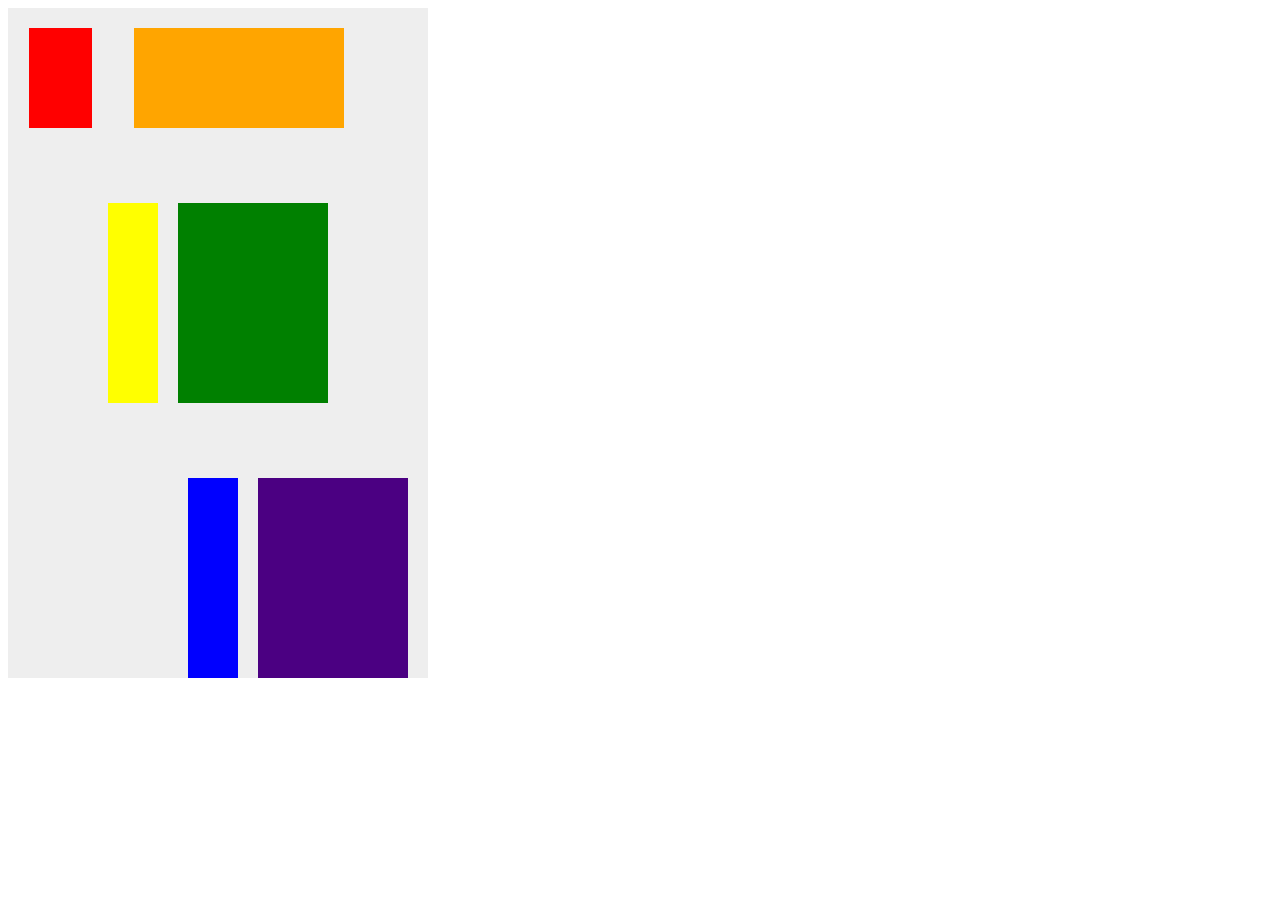
<file: CS494/Assignment2/extra/index.html>
<!DOCTYPE html>
<html>
  <head>
      <meta charset ="UTF-8">
      <title>Assignment 2 - conleyme</title>
      <link rel="stylesheet" type="text/css" href="extra.css">
  </head>
  <body>
  	<div id = "bg">
      <div id = "red"></div>
      <div id = "orange"></div>
      <div id = "yellow"></div>
      <div id = "green"></div>
      <div id = "blue"></div>
      <div id = "indigo"></div>
    </div>
  </body>
</html>
</file>
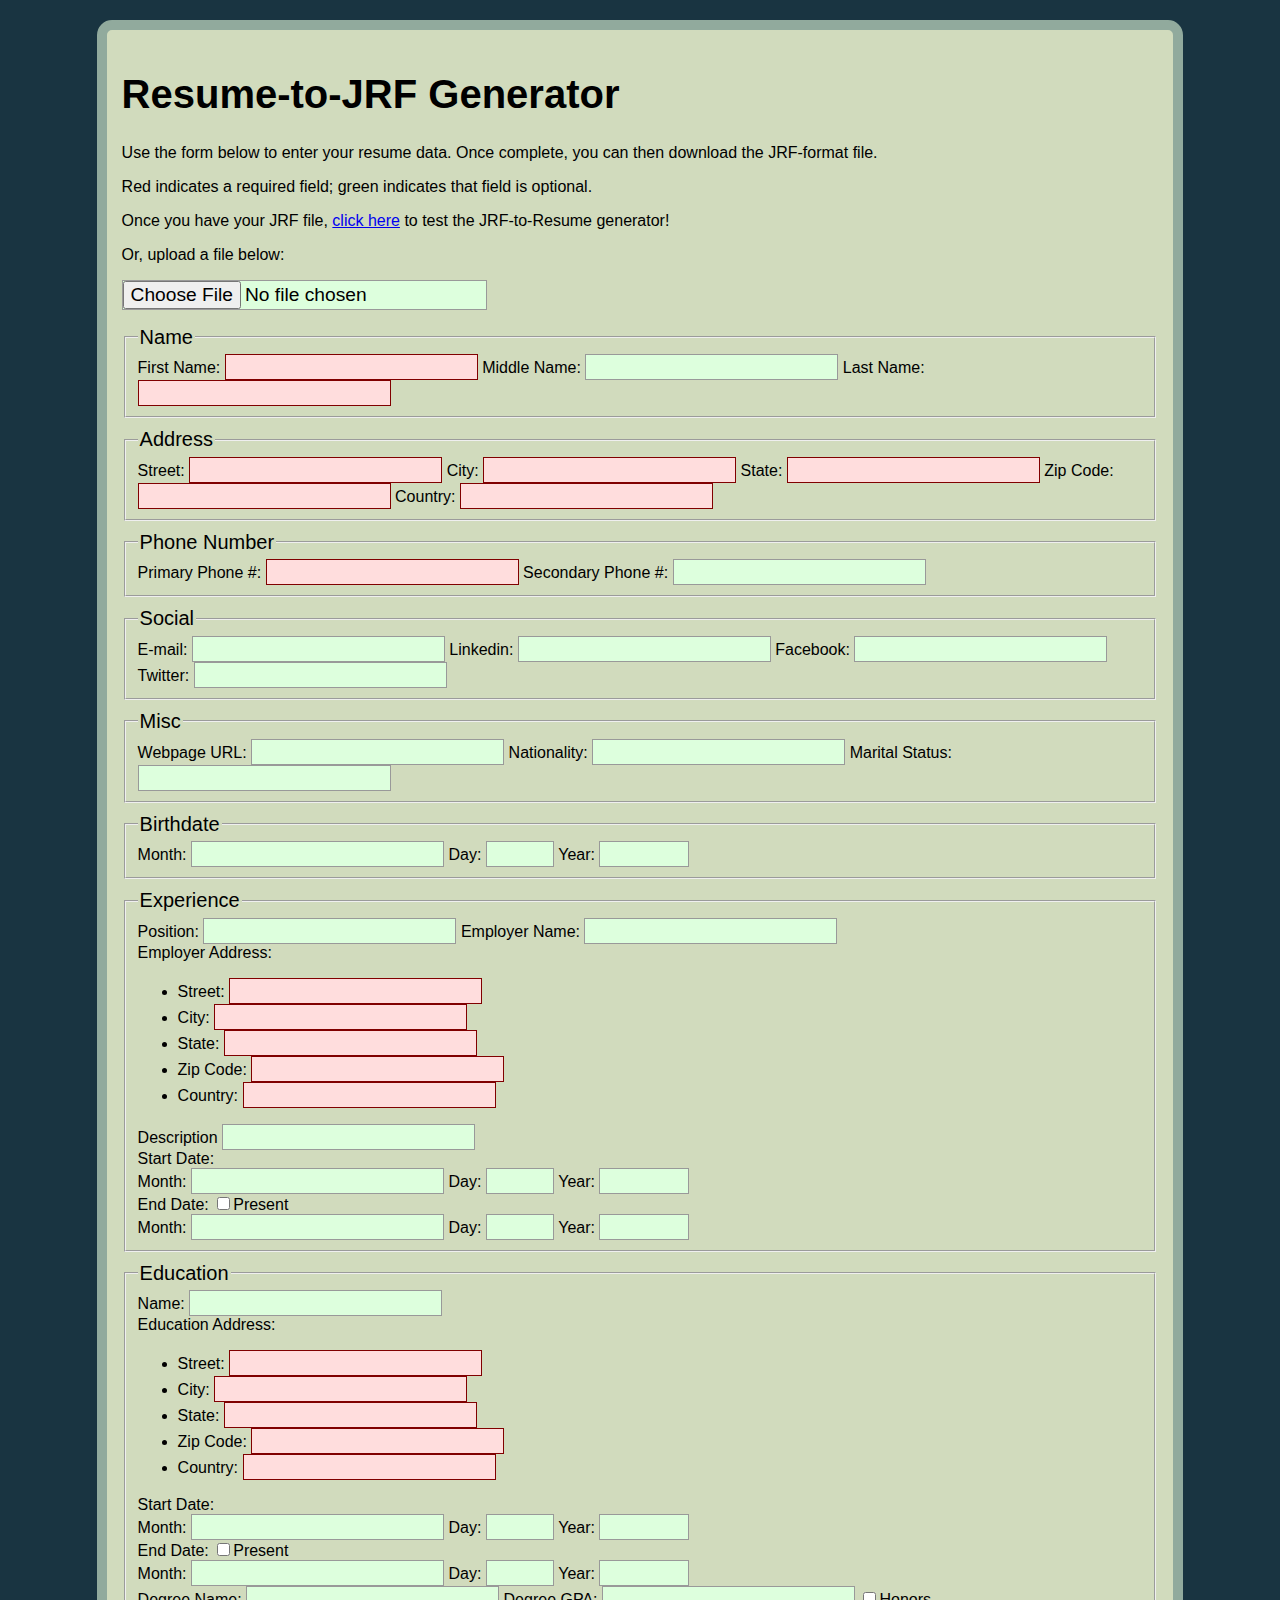
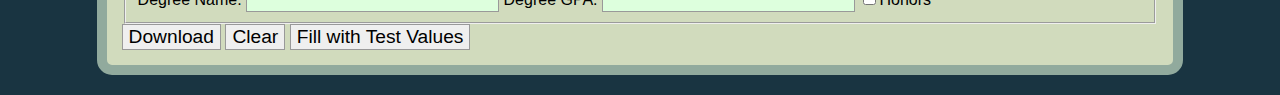
<file: CS361/final/generator.html>
<!DOCTYPE html>
<head>
    <title>Resume Generator</title>
    <link rel="stylesheet" type="text/css" href="styles.css">
    <script src='pair_jrf_g.js'></script>
</head>
<body>
	<div id ="main">
	<h1>Resume-to-JRF Generator</h1>
	<p>Use the form below to enter your resume data. Once complete, you can then download the JRF-format file.</p>

	<p>Red indicates a required field; green indicates that field is optional.</p>

	<p>Once you have your JRF file, <a href="parse.html">click here</a> to test the JRF-to-Resume generator!</p>

	<p>Or, upload a file below:</p>

	<input type="file" id="id_file" />	
    <p></p>
    <fieldset id="fullName">
            <legend>Name</legend>
            <label for="FirstName">First Name:</label>
            <input type="text" name="FirstName" required>
            <label for="MiddleName">Middle Name:</label>
            <input type="text" name="MiddleName">
            <label for="LastName">Last Name:</label>
            <input type="text" name="LastName" required>
		</fieldset>
		<fieldset id="addr">
            <legend>Address</legend>
			<label for="Street">Street:</label>
			<input type="text" name="Street" required>
			<label for="City">City:</label>
			<input type="text" name="City" required>
			<label for="State">State:</label>
			<input type="text" name="State" required>
            <label for="Zip">Zip Code:</label>
            <input type="text" name="Zip" required>
            <label for="Country">Country:</label>
            <input type="text" name="Country" required>
		</fieldset>
        <fieldset id="phone">
            <legend>Phone Number</legend>
            <label for="Primary">Primary Phone #:</label>
            <input type="text" name="Primary" required>
            <label for="Secondary">Secondary Phone #:</label>
            <input type="text" name="Secondary">
        </fieldset>
        <fieldset id="soc">
            <legend>Social</legend>
            <label for="Email">E-mail:</label>
            <input type="text" name="Email">
            <label for="Linkedin">Linkedin:</label>
            <input type="text" name="Linkedin">
            <label for="Facebook">Facebook:</label>
            <input type="text" name="Facebook">
            <label for="Twitter">Twitter:</label>
            <input type="text" name="Twitter">
        </fieldset>
        <fieldset id="misc">
            <legend>Misc</legend>
            <label for="homepage_url">Webpage URL:</label>
            <input type="text" name="homepage_url">
            <label for="national">Nationality:</label>
            <input type="text" name="national">
            <label for="marital">Marital Status:</label>
            <input type="text" name="marital">
        </fieldset>
        <fieldset id="birthDate">
            <legend>Birthdate</legend>
            <label for="month">Month:</label>
            <input type="text" name="month">
            <label for="day">Day:</label>
            <input type="number" name="day" min="1" max="31">
            <label for="year">Year:</label>
            <input type="number" name="year" min="1900" max="2100">
        </fieldset>
		
		<fieldset id="experience_0">
            <legend>Experience</legend>
            <label for="Position">Position:</label>
            <input type="text" name="Position">
            <label for="EmployerName">Employer Name:</label>
            <input type="text" name="EmployerName">
            <br>
            <label id="EmployerAddress">Employer Address:</label>
            <ul id="EmployerAddrList">
                <li>
                    <label for="EmployerStreet">Street:</label>
                    <input type="text" name="EmployerStreet" required>
                </li>
                <li>
                    <label for="EmployerCity">City:</label>
                    <input type="text" name="EmployerCity" required>
                </li>
                <li>
                    <label for="EmployerState">State:</label>
                    <input type="text" name="EmployerState" required>
                </li>
                <li>
                    <label for="EmployerZip">Zip Code:</label>
                    <input type="text" name="EmployerZip" required>
                </li>
                <li>
                    <label for="EmployerCountry">Country:</label>
                    <input type="text" name="EmployerCountry" required>
                </li>
            </ul>
            <label for="Description">Description</label>
            <input type="text" name="Description">
            <br>
            <label id="StartDate">Start Date:</label>
            <br>
            <label for="EmployerStartMonth">Month:</label>
            <input type="text" name="EmployerStartMonth">
            <label for="EmployerStartDay">Day:</label>
            <input type="number" name="EmployerStartDay" min="1" max="31">
            <label for="EmployerStartYear">Year:</label>
            <input type="number" name="EmployerStartYear" min="1900" max="2100">  
            <br>
            <label id="EmployerEndDate">End Date:</label>
            <input type="checkbox" name="EmployerEndCurrent" value="Current">Present
            <br>
            <label for="EmployerEndMonth">Month:</label>
            <input type="text" name="EmployerEndMonth">
            <label for="EmployerEndDay">Day:</label>
            <input type="number" name="EmployerEndDay" min="1" max="31">
            <label for="EmployerEndYear">Year:</label>
            <input type="number" name="EmployerEndYear" min="1900" max="2100">
		</fieldset>
		<fieldset id="education_0">
            <legend>Education</legend>
            <label for="EducationName">Name:</label>
            <input type="text" name="EducationName">
            <br>
            <label id="EducationAddress">Education Address:</label>
            <ul id="EducationAddrList">
                <li>
                    <label for="EducationStreet">Street:</label>
                    <input type="text" name="EducationStreet" required>
                </li>
                <li>
                    <label for="EducationCity">City:</label>
                    <input type="text" name="EducationCity" required>
                </li>
                <li>
                    <label for="EducationState">State:</label>
                    <input type="text" name="EducationState" required>
                </li>
                <li>
                    <label for="EducationZip">Zip Code:</label>
                    <input type="text" name="EducationZip" required>
                </li>
                <li>
                    <label for="EducationCountry">Country:</label>
                    <input type="text" name="EducationCountry" required>
                </li>
            </ul>
            <label id="EducationStartDate">Start Date:</label>
            <br>
            <label for="EducationStartMonth">Month:</label>
            <input type="text" name="EducationStartMonth">
            <label for="EducationStartDay">Day:</label>
            <input type="number" name="EducationStartDay" min="1" max="31">
            <label for="EducationStartYear">Year:</label>
            <input type="number" name="EducationStartYear" min="1900" max="2100">  
            <br>
            <label id="EducationEndDate">End Date:</label>
            <input type="checkbox" name="EducationEndCurrent" value="Current">Present
            <br>
            <label for="EducationEndMonth">Month:</label>
            <input type="text" name="EducationEndMonth">
            <label for="EducationEndDay">Day:</label>
            <input type="number" name="EducationEndDay" min="1" max="31">
            <label for="EducationEndYear">Year:</label>
            <input type="number" name="EducationEndYear" min="1900" max="2100"> 
            <br>
            <label for="DegreeName">Degree Name:</label>
            <input type="text" name="DegreeName">
            <label for="DegreeGPA">Degree GPA:</label>
            <input type="number" name="DegreeGPA">
            <input type="checkbox" name="DegreeHonors" value="True">Honors
		</fieldset>
		
	    <input type = "button" value="Download" onclick="Submit()">
        <input type = "button" value="Clear" onclick="clearForm()">
        <input type = "button" value="Fill with Test Values" onclick="launchTestForm()">
	</div>
</body>
</html>
</file>
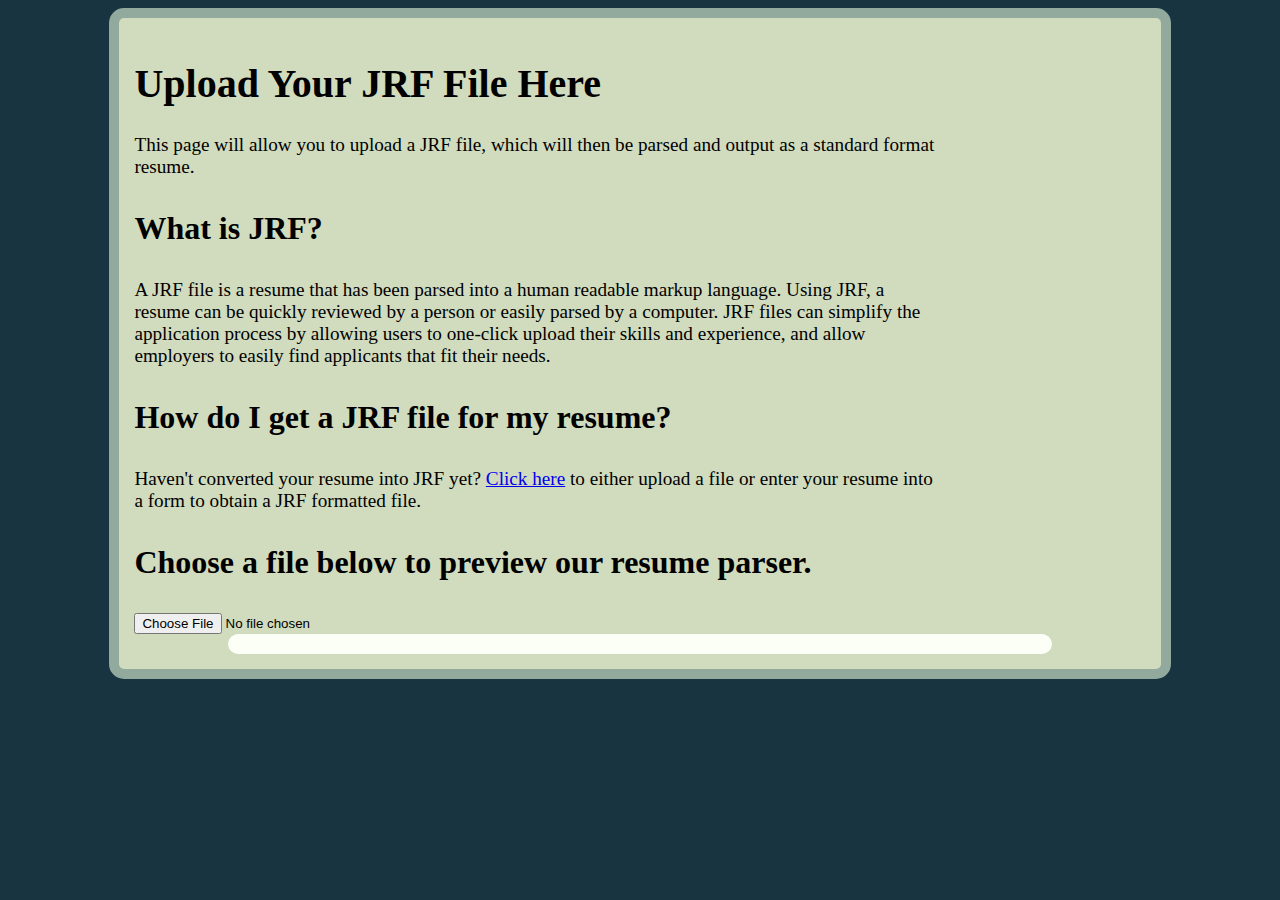
<file: CS361/final/parse.html>
<!DOCTYPE html>
<html>
<head>
	<title>JRF-to-Resume Parser</title>
	<script src="pair_jrf.js" type="text/javascript"></script>
	<link rel="stylesheet" type="text/css" href="style.css">
</head>
<body>
	<div id="main">
	<h1>Upload Your JRF File Here</h1>
	<p>This page will allow you to upload a JRF file, which will then be parsed and output as a standard format resume.</p>
	<h3>What is JRF?</h3>
	<p>A JRF file is a resume that has been parsed into a human readable markup language. Using JRF, a resume can be quickly reviewed by a person or easily parsed by a computer. JRF files can simplify the application process by allowing users to one-click upload their skills and experience, and allow employers to easily find applicants that fit their needs.</p>
	<h3>How do I get a JRF file for my resume?</h3>
	<p>Haven't converted your resume into JRF yet? <a href="generator.html">Click here</a> to either upload a file or enter your resume into a form to obtain a JRF formatted file.</p>
	<h3>Choose a file below to preview our resume parser.</h3>
	<input type="file" id="id_file" />
	<a style="display:none" download="resume.json" id="downloadLink">Download JRF File</a>
	<div id="container">
	</div>
	</div>
</body>
</html>
</file>
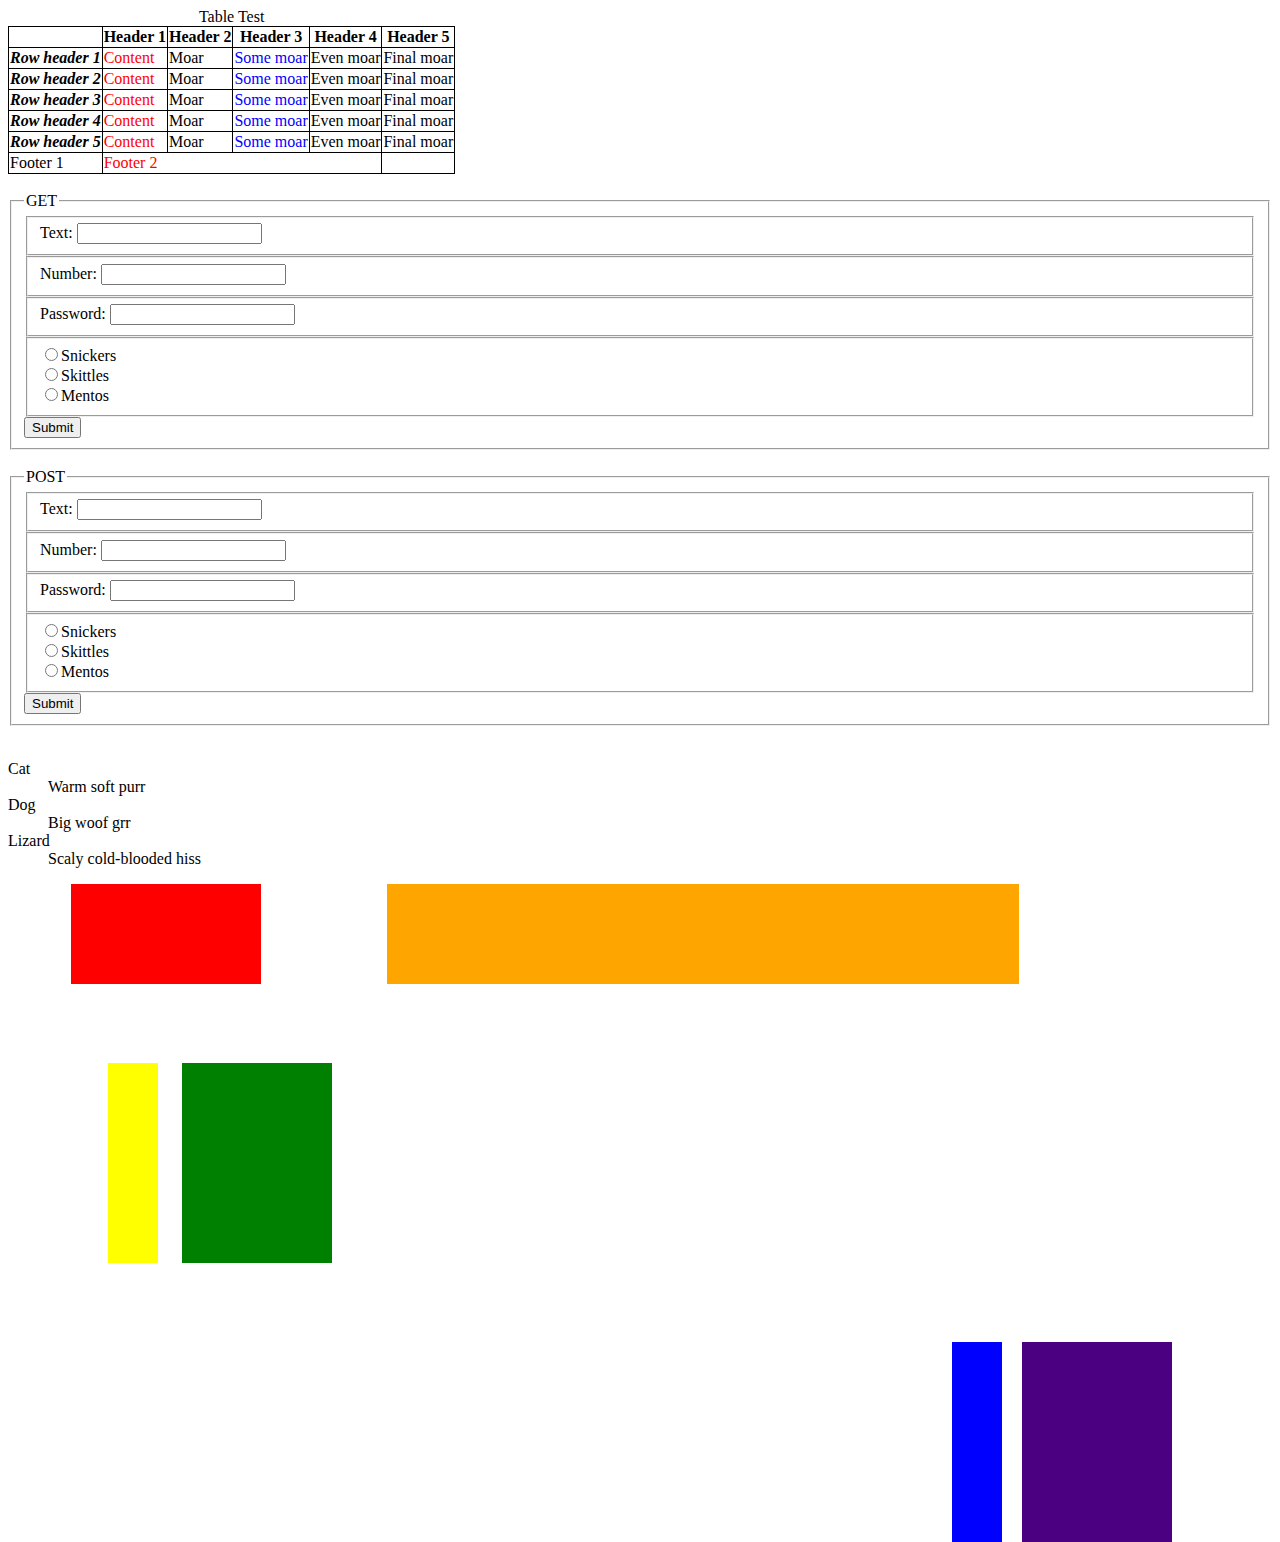
<file: CS494/Assignment2/layout.html>
<!DOCTYPE html>
<html>
  <head>
      <meta charset ="UTF-8">
      <title>Assignment 2 - conleyme</title>
      <link rel="stylesheet" type="text/css" href="style.css">
  </head>
  <body>
    <table>
    <tbody>
      <caption>Table Test<caption>
      <tr>
        <th></th>
        <th>Header 1</th>
        <th>Header 2</th>
        <th>Header 3</th>
        <th>Header 4</th>
        <th>Header 5</th>
      </tr>
      <tr>
        <th>Row header 1</th>
        <td>Content</td>
        <td>Moar</td>
        <td>Some moar</td>
        <td>Even moar</td>
        <td>Final moar</td>
      </tr>
      <tr>
        <th>Row header 2</th>
        <td>Content</td>
        <td>Moar</td>
        <td>Some moar</td>
        <td>Even moar</td>
        <td>Final moar</td>
      </tr>
      <tr>
        <th>Row header 3</th>
        <td>Content</td>
        <td>Moar</td>
        <td>Some moar</td>
        <td>Even moar</td>
        <td>Final moar</td>
      </tr>      
      <tr>
        <th>Row header 4</th>
        <td>Content</td>
        <td>Moar</td>
        <td>Some moar</td>
        <td>Even moar</td>
        <td>Final moar</td>
      </tr>
      <tr>
        <th>Row header 5</th>
        <td>Content</td>
        <td>Moar</td>
        <td>Some moar</td>
        <td>Even moar</td>
        <td>Final moar</td>
      </tr>
      <tfoot>
        <tr>
          <td>Footer 1</td>
          <td colspan="4">Footer 2</td>
        </tr>
      </tfoot>
      </tbody>
    </table>
<br>

    <form action="layout.html" method="get">
    <fieldset>
        <legend>GET</legend>
        <fieldset>
          Text: <input type="text" name="text_input">
        </fieldset>
        <fieldset>
         Number: <input type="number" name="numerical_input">
        </fieldset>
        <fieldset>
         Password: <input type="password" name="password_input">
       </fieldset>
       <fieldset>
        <input type ="radio" name = "candy" value = "Snickers">Snickers<br>
        <input type ="radio" name = "candy" value = "Skittles">Skittles<br>
        <input type ="radio" name = "candy" value = "Mentos">Mentos<br>
     </fieldset>
      <input type="submit">
    </form>
  </fieldset>
<br>

    <form action="layout.html" method="post">
     <fieldset>
        <legend>POST</legend>
        <fieldset>
          Text: <input type="text" name="text_input">
        </fieldset>
        <fieldset>
         Number: <input type="number" name="numerical_input">
        </fieldset>
        <fieldset>
         Password: <input type="password" name="password_input">
       </fieldset>
       <fieldset>
        <input type ="radio" name = "candy" value = "Snickers">Snickers<br>
        <input type ="radio" name = "candy" value = "Skittles">Skittles<br>
        <input type ="radio" name = "candy" value = "Mentos">Mentos<br>
     </fieldset>
      <input type="submit">
    </form>
  </fieldset>
    <br>

    <dl>
        <dt>Cat</dt>
        <dd>Warm soft purr</dd>
        <dt>Dog</dt>
        <dd>Big woof grr</dd>
        <dt>Lizard</dt>
        <dd>Scaly cold-blooded hiss</dd>
    </dl>

      <div id = "red"></div>
      <div id = "orange"></div>
      <br>
      <div id = "yellow"></div>
      <div id = "green"></div>
      <br>
      <div id = "indigo"></div>
      <div id = "blue"></div>


  </body>
</html>
</file>
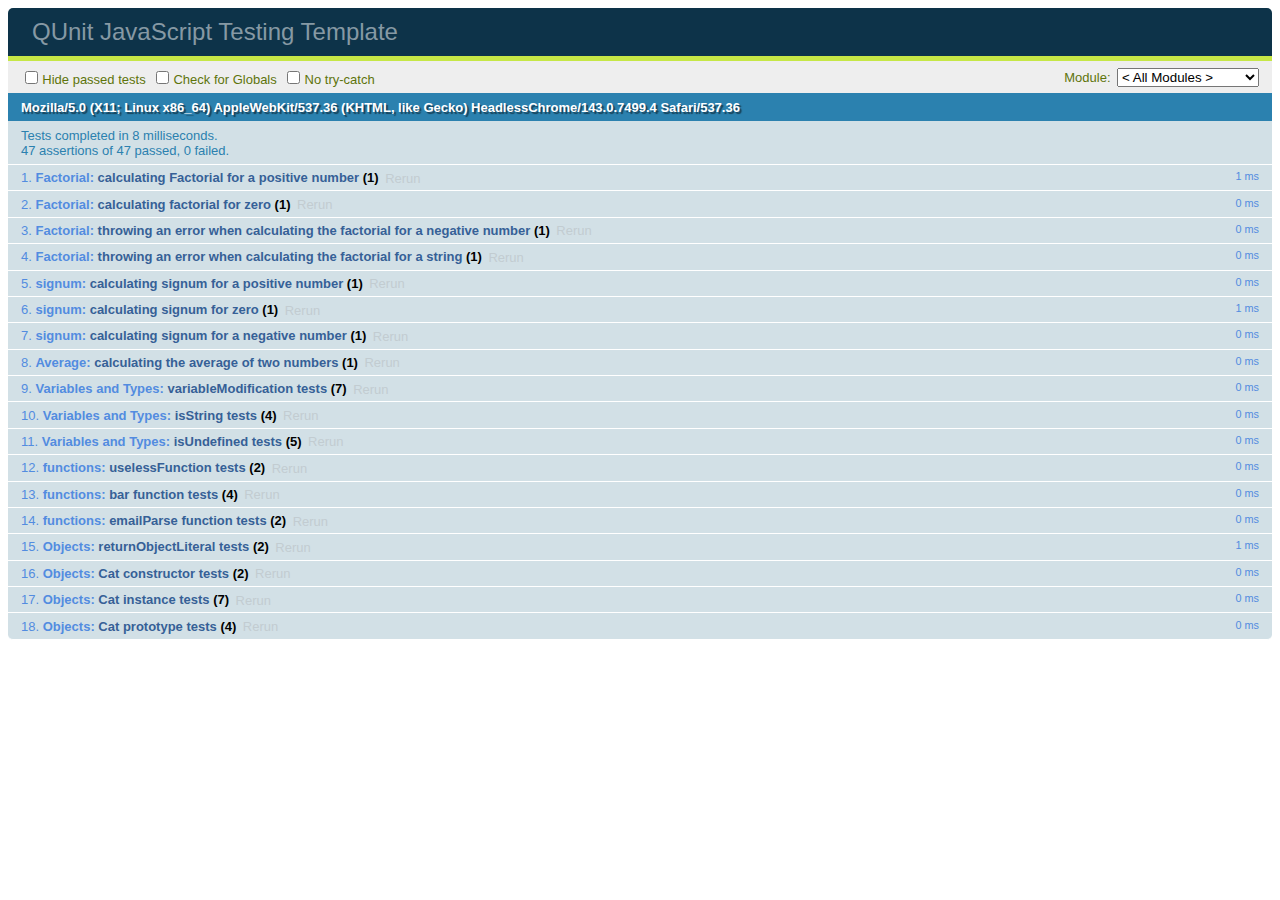
<file: CS494/Assignment3/qunit_runner.html>
<!DOCTYPE html>
<html>
<head>
  <meta charset="utf-8">
  <title>QUnit JavaScript Testing Template</title>
  <link rel="stylesheet" href="qunit/qunit.css">
</head>
<body>
  <div id="qunit"></div>
  <div id="qunit-fixture"></div>
  <script src="qunit/qunit.js"></script>
  <script src="src/simpleMath.js"></script>
  <script src="tests/tests.js"></script>
  <script src="src/variables.js"></script>
  <script src="src/functions.js"></script>
  <script src="src/objects.js"></script>
</body>
</html>
</file>
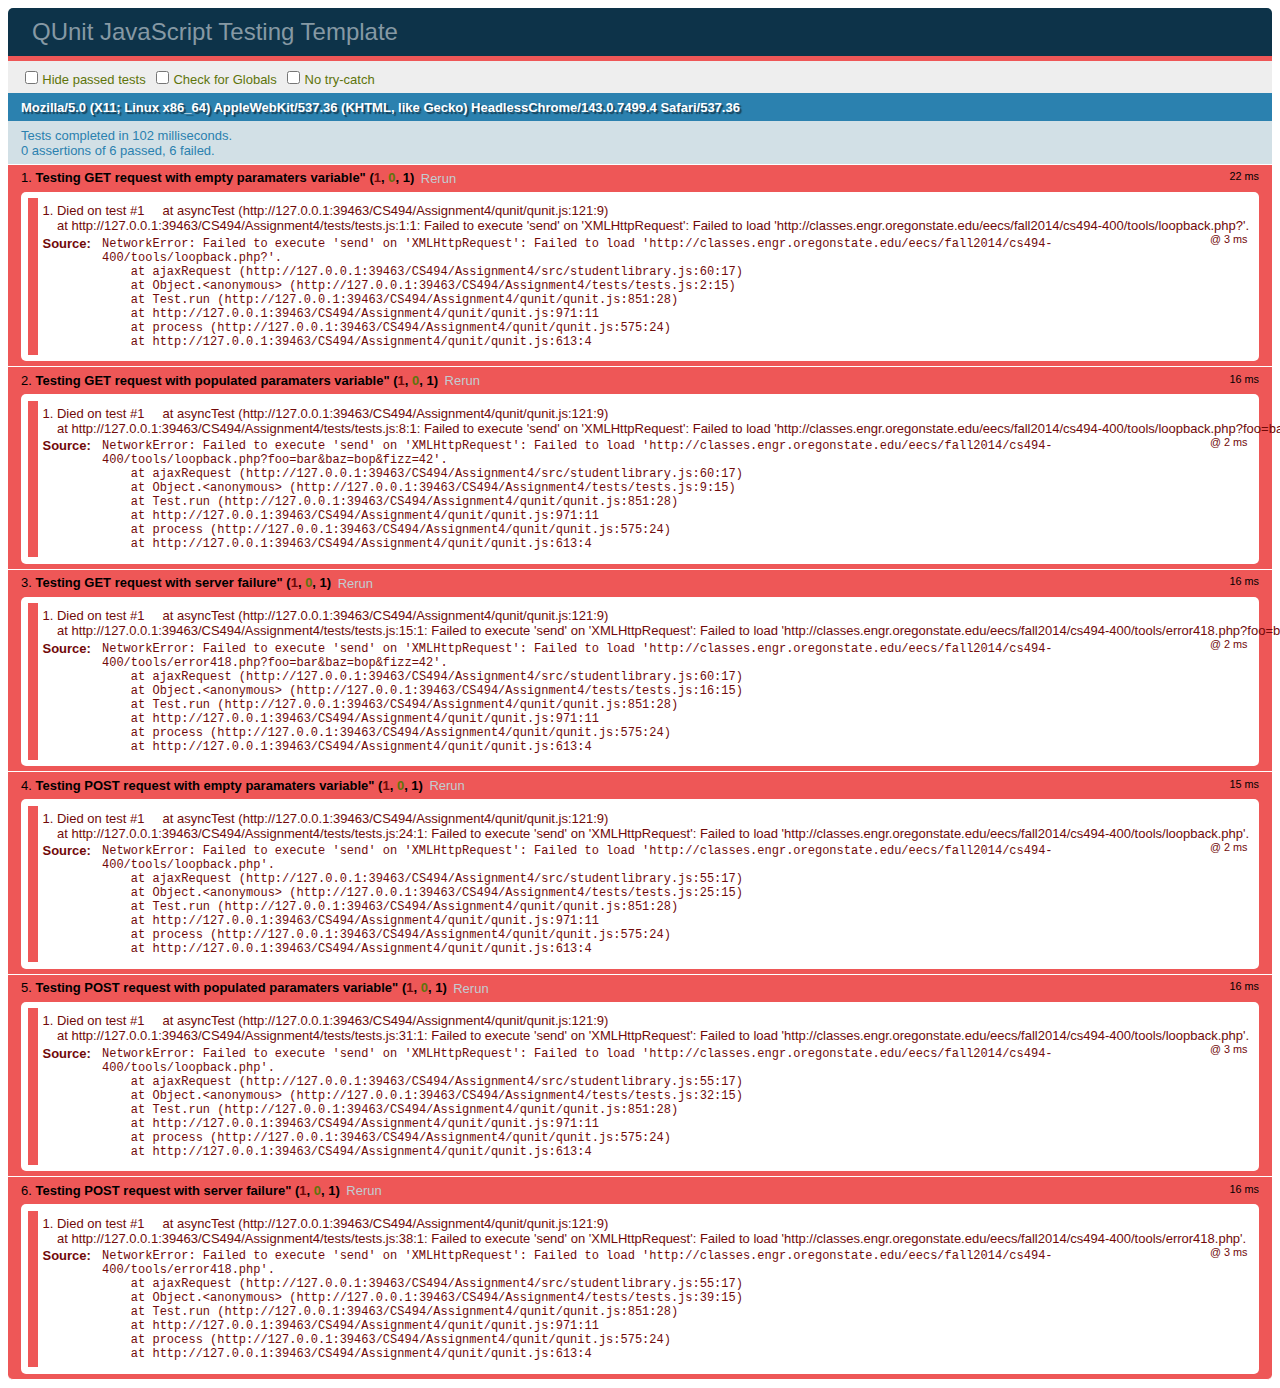
<file: CS494/Assignment4/qunit_runner.html>
<!DOCTYPE html>
<html>
<head>
  <meta charset="utf-8">
  <title>QUnit JavaScript Testing Template</title>
  <link rel="stylesheet" href="qunit/qunit.css">
</head>
<body>
  <div id="qunit"></div>
  <div id="qunit-fixture"></div>
  <script src="qunit/qunit.js"></script>
  <script src="tests/tests.js"></script>
  <script src="src/studentlibrary.js"></script>
</body>
</html>
</file>
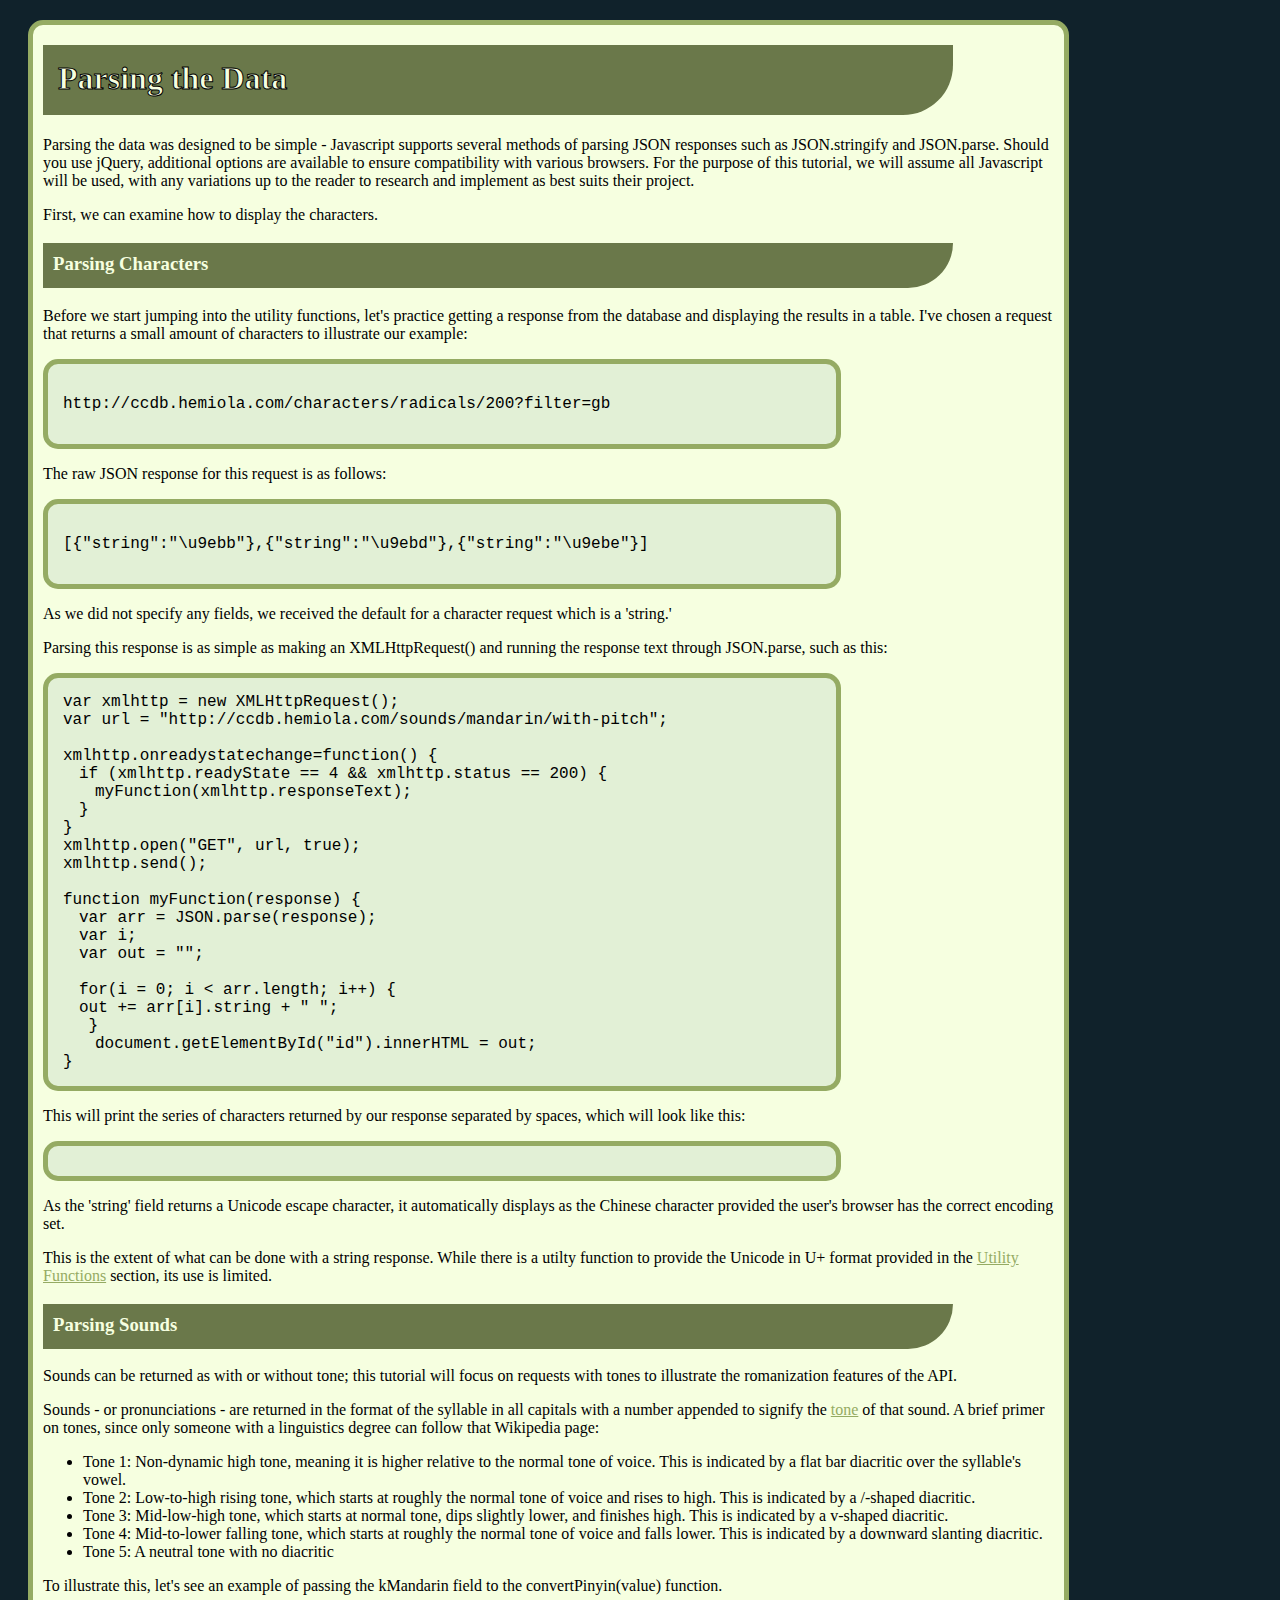
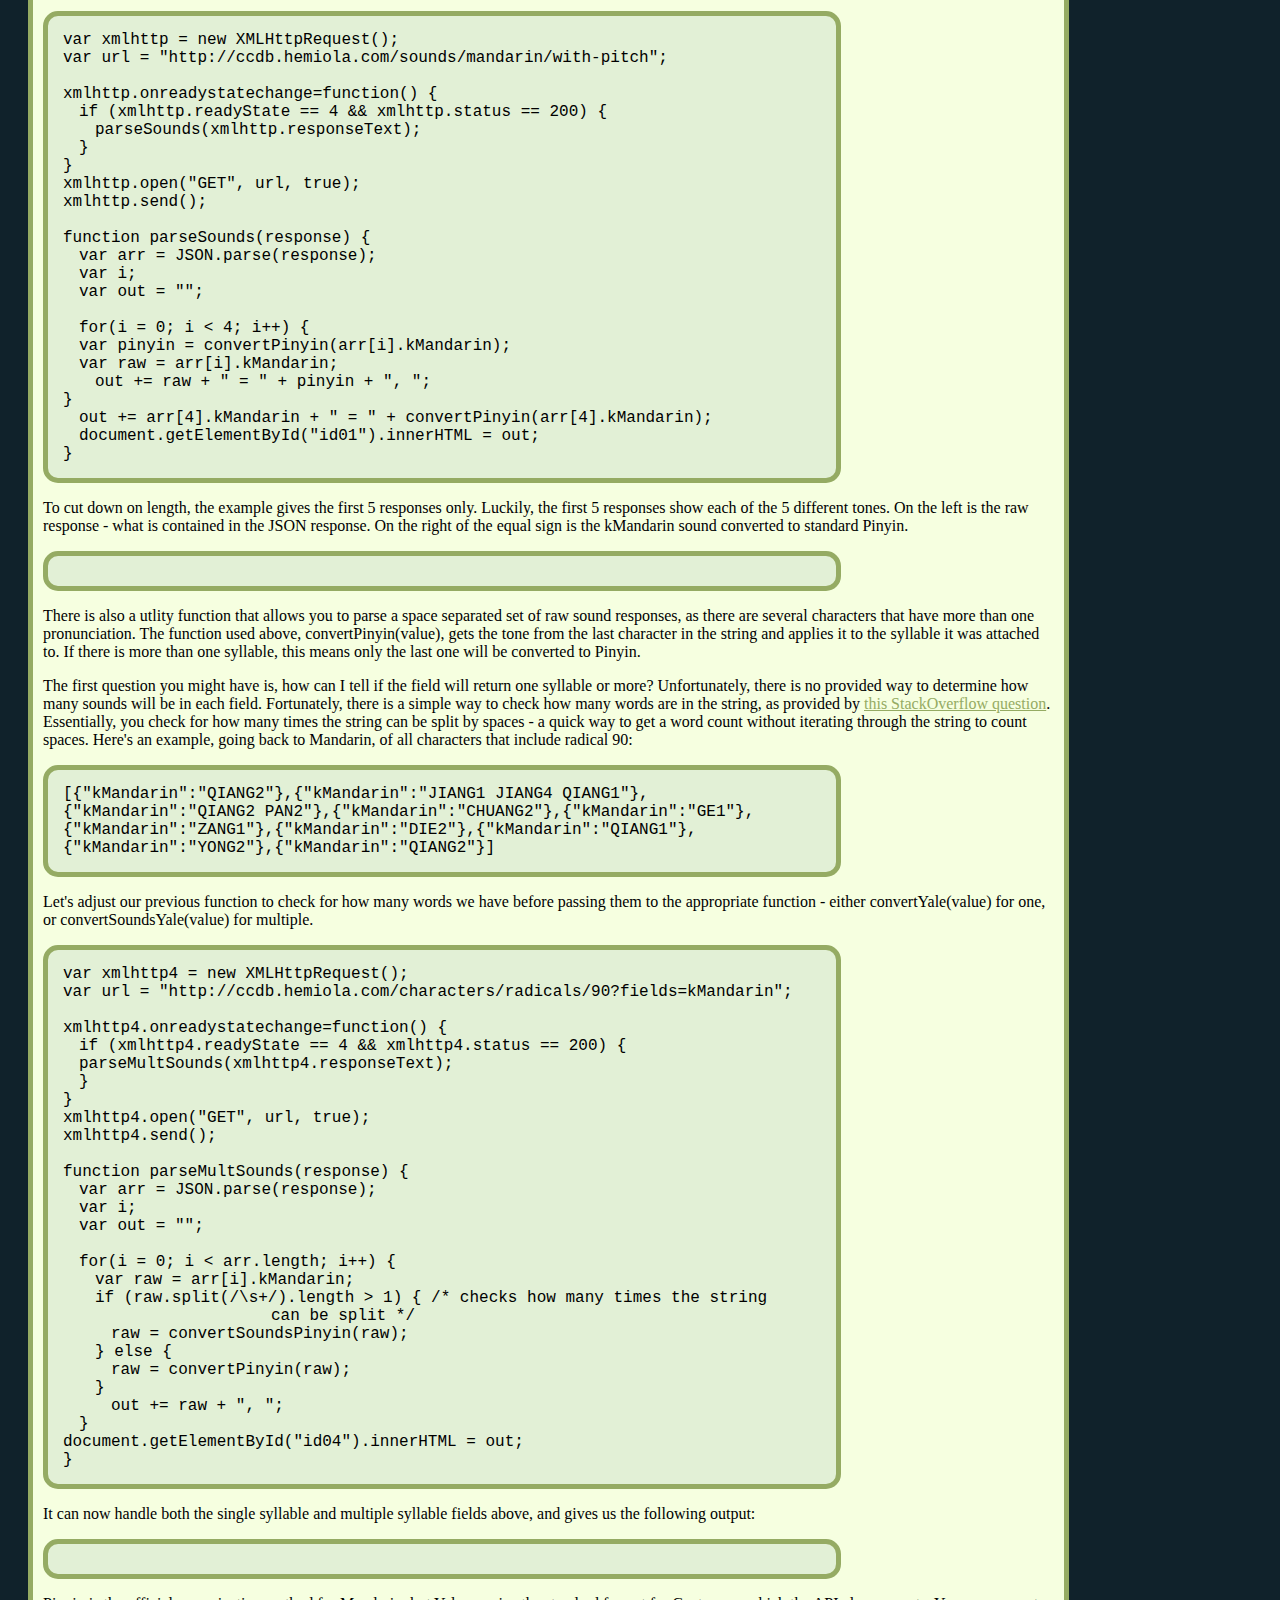
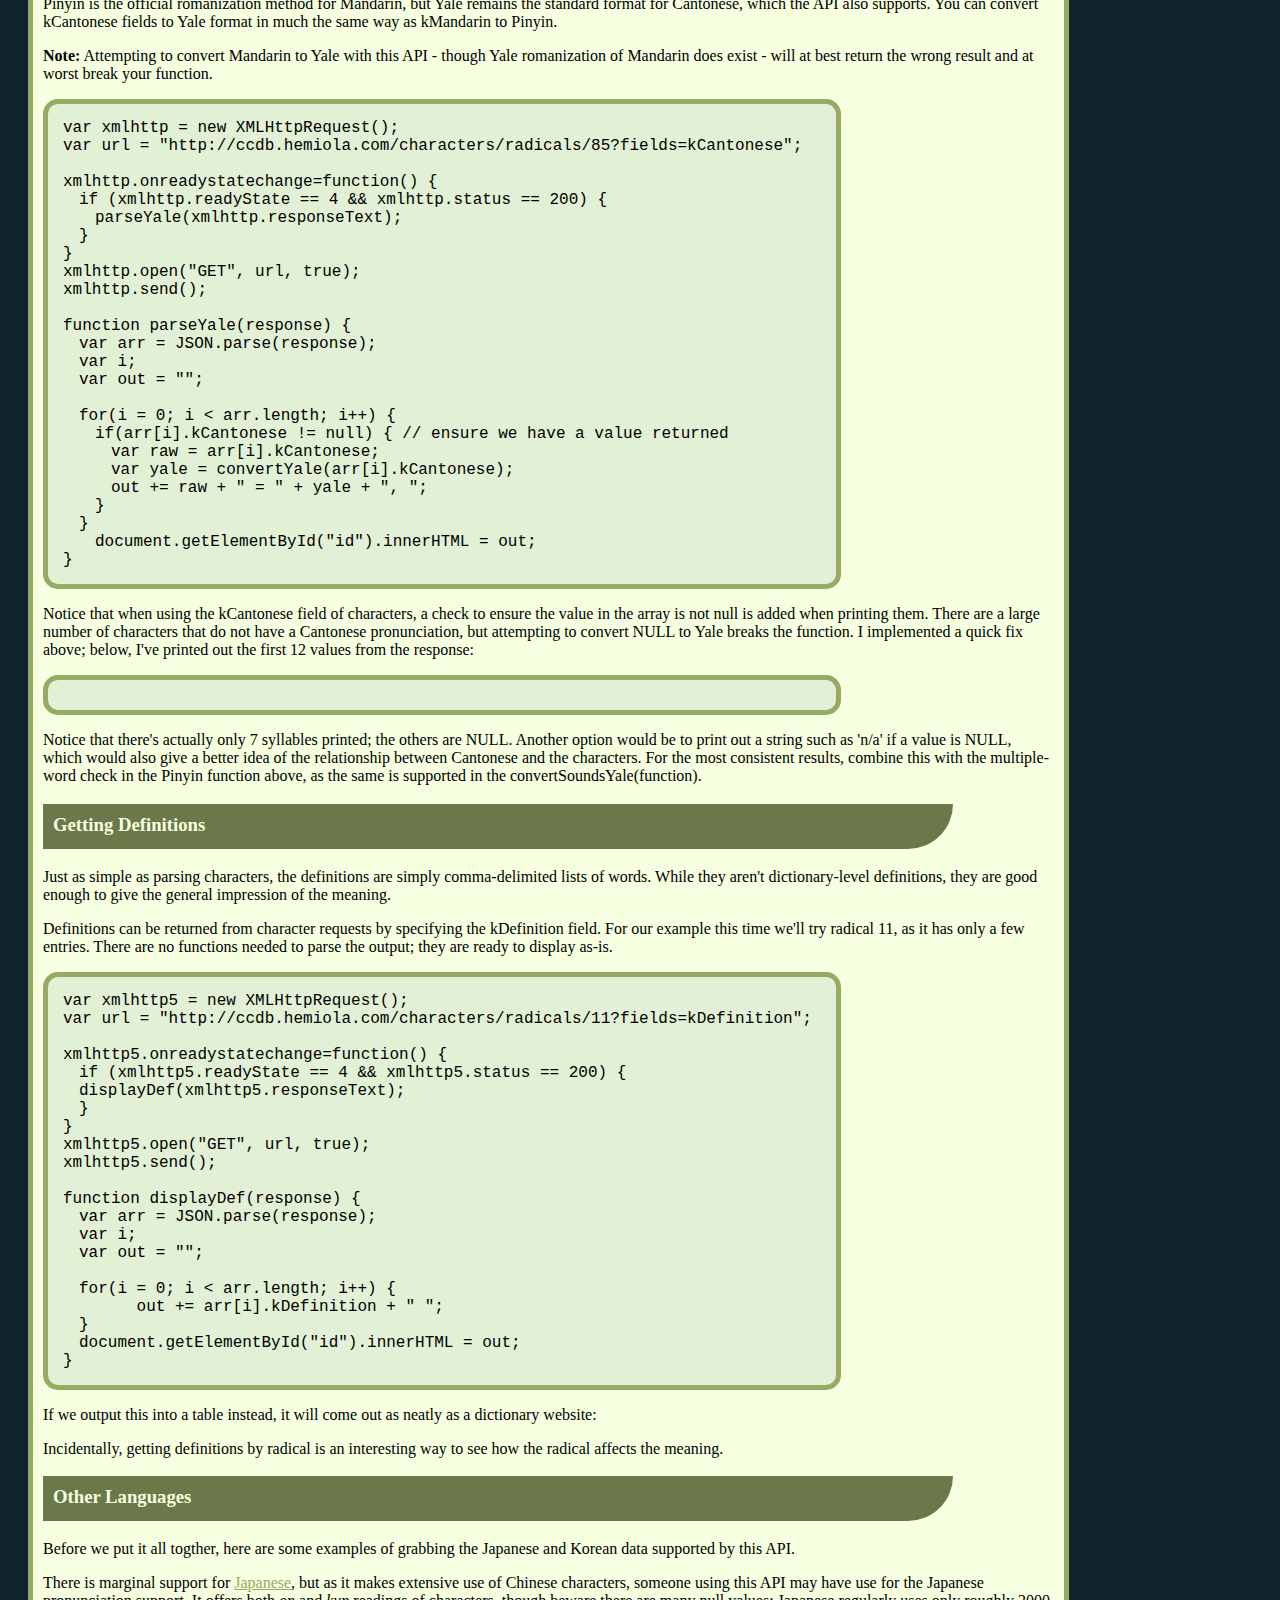
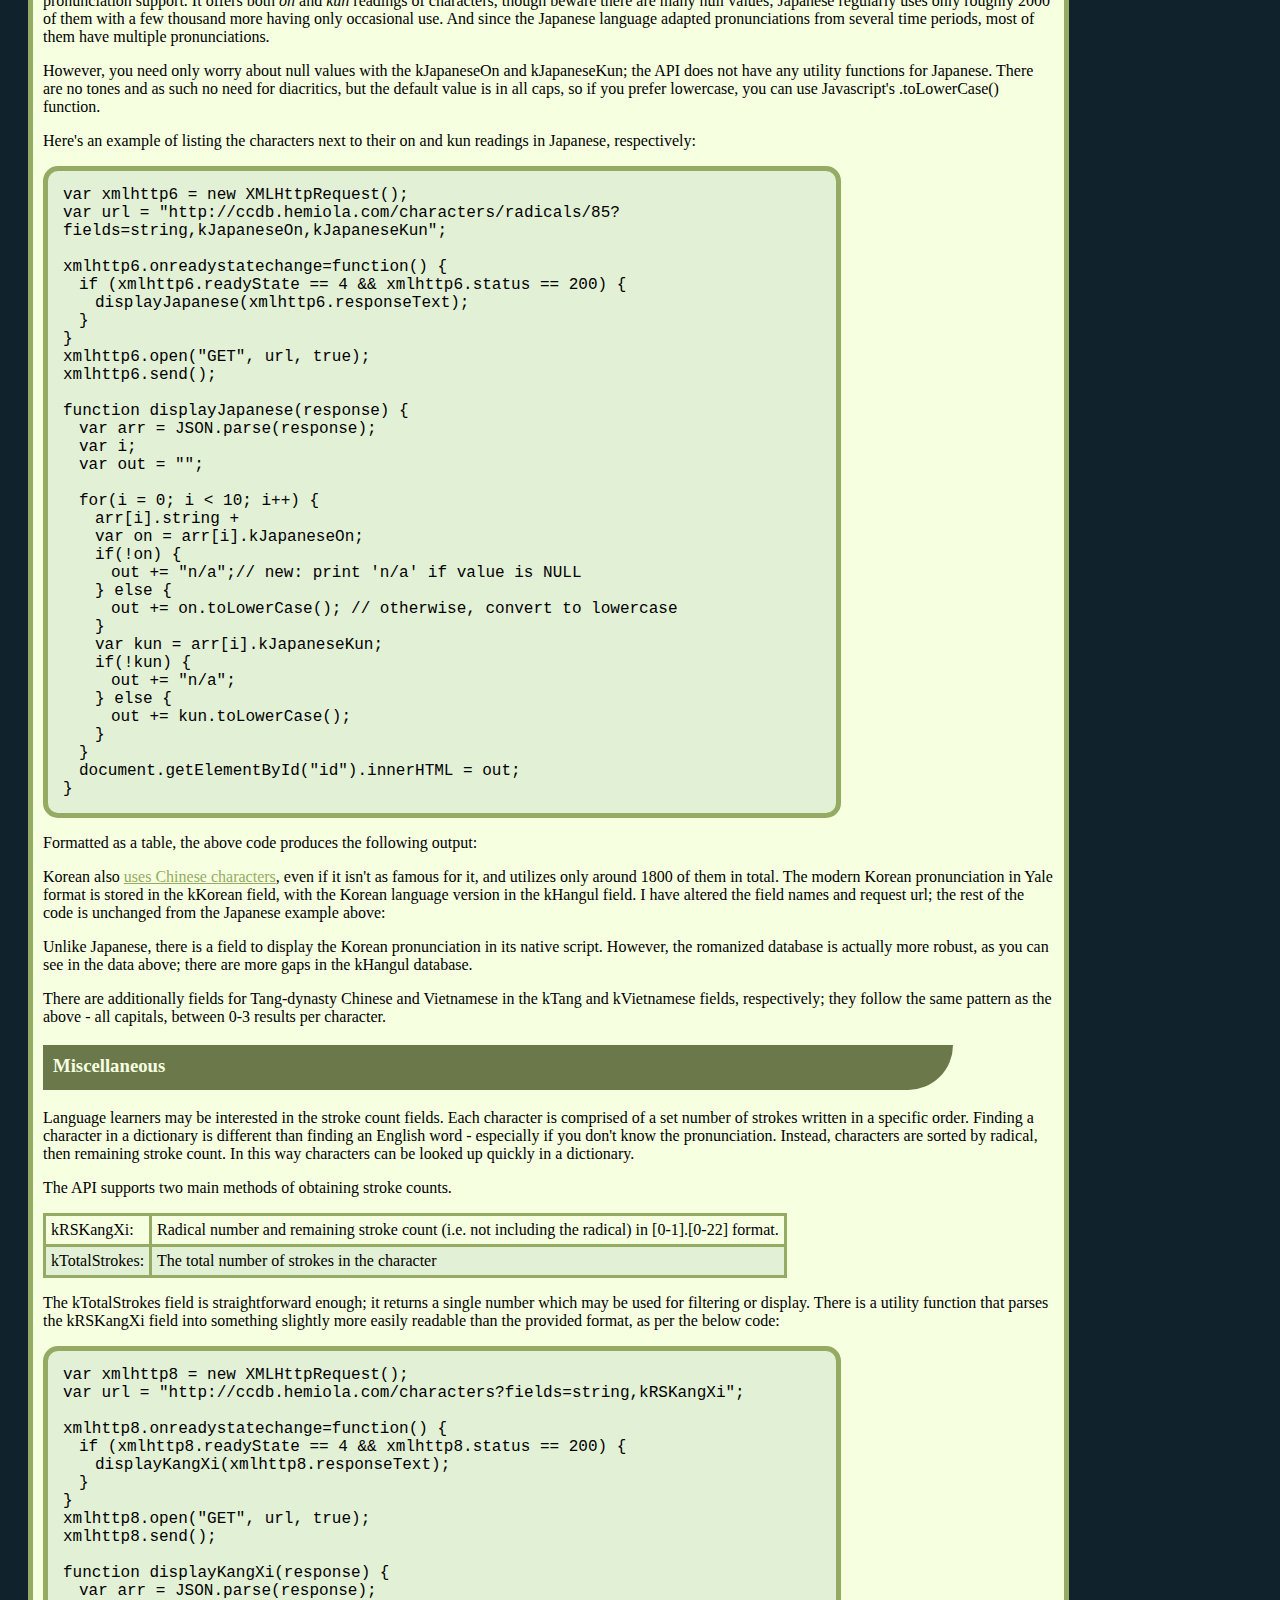
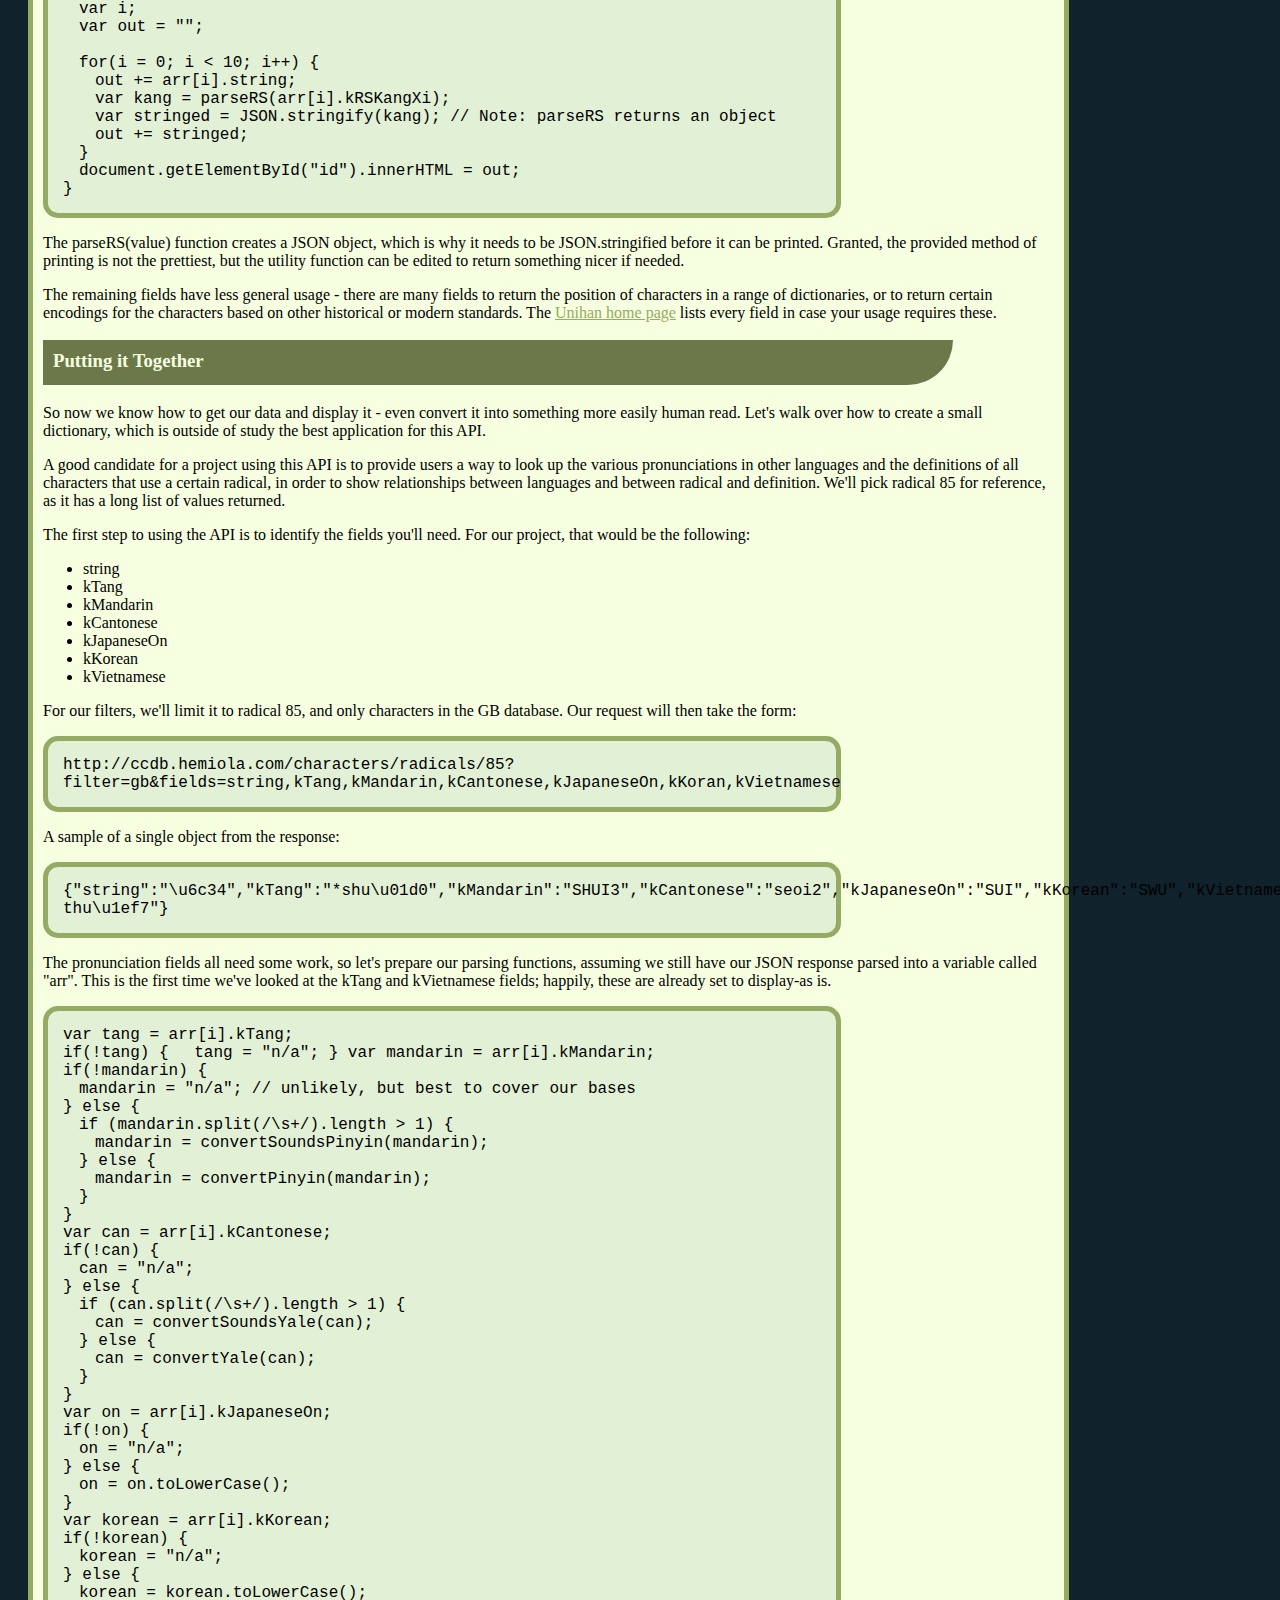
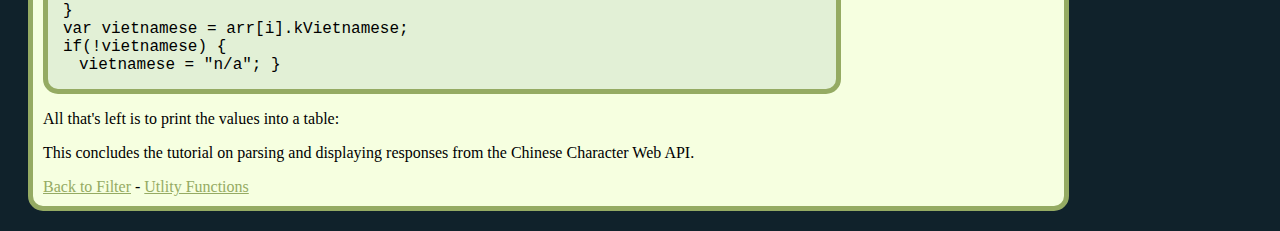
<file: CS494/Assignment7/parse.html>
<!DOCTYPE html>
<html>

<head>
        <meta charset="utf-8">
        <title>CCDB Documentation</title>
        <script src = "ccdbutils.js"></script>
	<link rel="stylesheet" type="text/css" href="style.css">
</head>

<body>
<div class="main">
	<h1><p>Parsing the Data</p></h1>

	<p>Parsing the data was designed to be simple - Javascript supports several methods of parsing JSON responses such as JSON.stringify and JSON.parse. Should you use jQuery, additional options are available to ensure compatibility with various browsers. For the purpose of this tutorial, we will assume all Javascript will be used, with any variations up to the reader to research and implement as best suits their project.</p>

	<p>First, we can examine how to display the characters.</p>

	<h3><p>Parsing Characters<p></h3>

	<p>Before we start jumping into the utility functions, let's practice getting a response from the database and displaying the results in a table. I've chosen a request that returns a small amount of characters to illustrate our example:</p>

	<div class ="code"><p>http://ccdb.hemiola.com/characters/radicals/200?filter=gb</p></div>

	<p>The raw JSON response for this request is as follows:</p>

	<div class="code"><p>[{"string":"\u9ebb"},{"string":"\u9ebd"},{"string":"\u9ebe"}]</p></div>

	<p>As we did not specify any fields, we received the default for a character request which is a 'string.'</p>

	<p>Parsing this response is as simple as making an XMLHttpRequest() and running the response text through JSON.parse, such as this:</p>

	<div class = "code">
	var xmlhttp = new XMLHttpRequest();<br>
	var url = "http://ccdb.hemiola.com/sounds/mandarin/with-pitch";<br>
	<br>
	xmlhttp.onreadystatechange=function() {<br>
	&emsp;if (xmlhttp.readyState == 4 && xmlhttp.status == 200) {<br>
	&emsp;&emsp;myFunction(xmlhttp.responseText);<br>
	&emsp;}<br>
	}<br>
	xmlhttp.open("GET", url, true);<br>
	xmlhttp.send();<br>
	<br>
	function myFunction(response) {<br>
	&emsp;var arr = JSON.parse(response);<br>
	&emsp;var i;<br>
	&emsp;var out = "";<br>
	<br>
	&emsp;for(i = 0; i < arr.length; i++) {<br>
	&emsp;out += arr[i].string + " ";<br>
	&emsp; }<br>
	&emsp;&emsp;document.getElementById("id").innerHTML = out;<br>
	}<br>
	</div>
	<p>This will print the series of characters returned by our response separated by spaces, which will look like this:</p>

	<script>
	var xmlhttp2 = new XMLHttpRequest();
	var url = "http://ccdb.hemiola.com/characters/radicals/200?field=string";

	xmlhttp2.onreadystatechange=function() {
	    if (xmlhttp2.readyState == 4 && xmlhttp2.status == 200) {
		parseChar(xmlhttp2.responseText);
	    }
	}
	xmlhttp2.open("GET", url, true);
	xmlhttp2.send();

	function parseChar(response) {
	    var arr = JSON.parse(response);
	    var i;
	    var out = "";

	    for(i = 0; i < arr.length; i++) {
	    var text = arr[i].string;
		out += text + " ";
	    }
	    document.getElementById("id02").innerHTML = out;
	}
	</script>

	<div id="id02" class="code"></div>

	<p>As the 'string' field returns a Unicode escape character, it automatically displays as the Chinese character provided the user's browser has the correct encoding set.</p>

	<p>This is the extent of what can be done with a string response. While there is a utilty function to provide the Unicode in U+ format provided in the <a href="utlity.html">Utility Functions</a> section, its use is limited.</p>

	<h3><p>Parsing Sounds</p></h3>

	<p>Sounds can be returned as with or without tone; this tutorial will focus on requests with tones to illustrate the romanization features of the API.</p>

	<p>Sounds - or pronunciations - are returned in the format of the syllable in all capitals with a number appended to signify the <a href="http://en.wikipedia.org/wiki/Standard_Chinese_phonology">tone</a> of that sound. A brief primer on tones, since only someone with a linguistics degree can follow that Wikipedia page:</p>

	<ul>
		<li>Tone 1: Non-dynamic high tone, meaning it is higher relative to the normal tone of voice. This is indicated by a flat bar diacritic over the syllable's vowel.</li>
		<li>Tone 2: Low-to-high rising tone, which starts at roughly the normal tone of voice and rises to high. This is indicated by a /-shaped diacritic.</li>
		<li>Tone 3: Mid-low-high tone, which starts at normal tone, dips slightly lower, and finishes high. This is indicated by a v-shaped diacritic.</li>
		<li>Tone 4: Mid-to-lower falling tone, which starts at roughly the normal tone of voice and falls lower. This is indicated by a downward slanting diacritic.</li>
		<li>Tone 5: A neutral tone with no diacritic</li>
	</ul>

	<p>To illustrate this, let's see an example of passing the kMandarin field to the convertPinyin(value) function.</p>

	<div class="code">
	var xmlhttp = new XMLHttpRequest();<br>
	var url = "http://ccdb.hemiola.com/sounds/mandarin/with-pitch";<br>
	<br>
	xmlhttp.onreadystatechange=function() {<br>
	&emsp;if (xmlhttp.readyState == 4 && xmlhttp.status == 200) {<br>
	&emsp;&emsp;parseSounds(xmlhttp.responseText);<br>
	&emsp;}<br>
	}<br>
	xmlhttp.open("GET", url, true);<br>
	xmlhttp.send();<br>
	<br>
	function parseSounds(response) {<br>
	&emsp;var arr = JSON.parse(response);<br>
	&emsp;var i;<br>
	&emsp;var out = "";<br>
	    <br>
	&emsp;for(i = 0; i < 4; i++) {<br>
	&emsp;var pinyin = convertPinyin(arr[i].kMandarin);<br>
	&emsp;var raw = arr[i].kMandarin;<br>
	&emsp;&emsp;out += raw + " = " + pinyin + ", ";<br>
	    }<br>
	&emsp;out += arr[4].kMandarin + " = " + convertPinyin(arr[4].kMandarin);<br>
	&emsp;document.getElementById("id01").innerHTML = out;<br>
	}<br>
	</div>

	<p>To cut down on length, the example gives the first 5 responses only. Luckily, the first 5 responses show each of the 5 different tones. On the left is the raw response - what is contained in the JSON response. On the right of the equal sign is the kMandarin sound converted to standard Pinyin.</p>

	<script>
	var xmlhttp = new XMLHttpRequest();
	var url = "http://ccdb.hemiola.com/sounds/mandarin/with-pitch";
	
	xmlhttp.onreadystatechange=function() {
		if (xmlhttp.readyState == 4 && xmlhttp.status == 200) {
			parseSounds(xmlhttp.responseText);
		}
	}
	xmlhttp.open("GET", url, true);
	xmlhttp.send();
	
	function parseSounds(response) {
		var arr = JSON.parse(response);
		var i;
		var out = "";
		for(i = 0; i < 4; i++) {
			var pinyin = convertPinyin(arr[i].kMandarin);
			var raw = arr[i].kMandarin;
			out += raw + " = " + pinyin + ", ";
		}
		out += arr[4].kMandarin + " = " + convertPinyin(arr[4].kMandarin);
		document.getElementById("id01").innerHTML = out;
	}
	</script>

	<div id="id01" class ="code"></div>

	<p>There is also a utlity function that allows you to parse a space separated set of raw sound responses, as there are several characters that have more than one pronunciation. The function used above, convertPinyin(value), gets the tone from the last character in the string and applies it to the syllable it was attached to. If there is more than one syllable, this means only the last one will be converted to Pinyin.</p>

	<p>The first question you might have is, how can I tell if the field will return one syllable or more? Unfortunately, there is no provided way to determine how many sounds will be in each field. Fortunately, there is a simple way to check how many words are in the string, as provided by <a href="http://stackoverflow.com/questions/6543917/count-number-of-word-from-given-string-using-javascript">this StackOverflow question</a>. Essentially, you check for how many times the string can be split by spaces - a quick way to get a word count without iterating through the string to count spaces. Here's an example, going back to Mandarin, of all characters that include radical 90:</p>

	<div class="code">[{"kMandarin":"QIANG2"},{"kMandarin":"JIANG1 JIANG4 QIANG1"},{"kMandarin":"QIANG2 PAN2"},{"kMandarin":"CHUANG2"},{"kMandarin":"GE1"},{"kMandarin":"ZANG1"},{"kMandarin":"DIE2"},{"kMandarin":"QIANG1"},{"kMandarin":"YONG2"},{"kMandarin":"QIANG2"}]</div>

	<p>Let's adjust our previous function to check for how many words we have before passing them to the appropriate function - either convertYale(value) for one, or convertSoundsYale(value) for multiple.</p>

	<div class="code">
	var xmlhttp4 = new XMLHttpRequest();<br>
	var url = "http://ccdb.hemiola.com/characters/radicals/90?fields=kMandarin";<br>
	<br>
	xmlhttp4.onreadystatechange=function() {<br>
	&emsp;if (xmlhttp4.readyState == 4 && xmlhttp4.status == 200) {<br>
	&emsp;parseMultSounds(xmlhttp4.responseText);<br>
	&emsp;}<br>
	}<br>
	xmlhttp4.open("GET", url, true);<br>
	xmlhttp4.send();<br>
	<br>
	function parseMultSounds(response) {<br>
	&emsp;var arr = JSON.parse(response);<br>
	&emsp;var i;<br>
	&emsp;var out = "";<br>
		<br>
	&emsp;for(i = 0; i < arr.length; i++) {<br>
	&emsp;&emsp;var raw = arr[i].kMandarin;<br>
	&emsp;&emsp;if (raw.split(/\s+/).length > 1) { /* checks how many times the string<br> 
&emsp;&emsp;&emsp;&emsp;&emsp;&emsp;&emsp;&emsp;&emsp;&emsp;&emsp;&emsp;&emsp;can be split */<br>
	&emsp;&emsp;&emsp;raw = convertSoundsPinyin(raw);<br>
	&emsp;&emsp;} else {<br>
	&emsp;&emsp;&emsp;raw = convertPinyin(raw);<br>
	&emsp;&emsp;}<br>
	&emsp;&emsp;&emsp;out += raw + ", ";<br>
	&emsp;}<br>
	document.getElementById("id04").innerHTML = out;<br>
	}<br>
	</div>
	<p>It can now handle both the single syllable and multiple syllable fields above, and gives us the following output: </p>

	<div id="id04" class ="code"></div>

	<script>
	var xmlhttp4 = new XMLHttpRequest();
	var url = "http://ccdb.hemiola.com/characters/radicals/90?fields=kMandarin";

	xmlhttp4.onreadystatechange=function() {
		if (xmlhttp4.readyState == 4 && xmlhttp4.status == 200) {
		parseMultSounds(xmlhttp4.responseText);
		}
	}
	xmlhttp4.open("GET", url, true);
	xmlhttp4.send();

	function parseMultSounds(response) {
		var arr = JSON.parse(response);
		var i;
		var out = "";

		for(i = 0; i < arr.length; i++) {
		    var raw = arr[i].kMandarin;
		    if (raw.split(/\s+/).length > 1) {
			raw = convertSoundsPinyin(raw);
		    } else {
			raw = convertPinyin(raw);
		    }
	    	    out += raw + ", ";
	    }
	document.getElementById("id04").innerHTML = out;
	}
	</script>

	<p>Pinyin is the official romanization method for Mandarin, but Yale remains the standard format for Cantonese, which the API also supports. You can convert kCantonese fields to Yale format in much the same way as kMandarin to Pinyin.</p>

	<p><b>Note:</b> Attempting to convert Mandarin to Yale with this API - though Yale romanization of Mandarin does exist - will at best return the wrong result and at worst break your function.</p>

	<div class="code">
	var xmlhttp = new XMLHttpRequest();<br>
	var url = "http://ccdb.hemiola.com/characters/radicals/85?fields=kCantonese";<br>
	<br>
	xmlhttp.onreadystatechange=function() {<br>
	&emsp;if (xmlhttp.readyState == 4 && xmlhttp.status == 200) {<br>
	&emsp;&emsp;parseYale(xmlhttp.responseText);<br>
	&emsp;}<br>
	}<br>
	xmlhttp.open("GET", url, true);<br>
	xmlhttp.send();<br>
	<br>
	function parseYale(response) {<br>
	&emsp;var arr = JSON.parse(response);<br>
	&emsp;var i;<br>
	&emsp;var out = "";<br>
	<br>
	&emsp;for(i = 0; i < arr.length; i++) {<br>
	&emsp;&emsp;if(arr[i].kCantonese != null) { // ensure we have a value returned<br>
	&emsp;&emsp;&emsp;var raw = arr[i].kCantonese;<br>
	&emsp;&emsp;&emsp;var yale = convertYale(arr[i].kCantonese);<br>
	&emsp;&emsp;&emsp;out += raw + " = " + yale + ", ";<br>
	&emsp;&emsp;}<br>
	&emsp;}<br>
	&emsp;&emsp;document.getElementById("id").innerHTML = out;<br>
	}<br>
	</div>

	<p>Notice that when using the kCantonese field of characters, a check to ensure the value in the array is not null is added when printing them. There are a large number of characters that do not have a Cantonese pronunciation, but attempting to convert NULL to Yale breaks the function. I implemented a quick fix above; below, I've printed out the first 12 values from the response: </p>

	<script>
	var xmlhttp3 = new XMLHttpRequest();
	var url = "http://ccdb.hemiola.com/characters/radicals/85?fields=kCantonese";

	xmlhttp3.onreadystatechange=function() {
	    if (xmlhttp3.readyState == 4 && xmlhttp3.status == 200) {
		parseYale(xmlhttp3.responseText);
	    }
	}
	xmlhttp3.open("GET", url, true);
	xmlhttp3.send();

	function parseYale(response) {
	    var arr = JSON.parse(response);
	    var i;
	    var out = "";

	    for(i = 0; i < 10; i++) {
		if(arr[i].kCantonese != null) {
			var yale = convertYale(arr[i].kCantonese);
		    	out += yale + ", ";
		}
	    }
	    out += convertYale(arr[12].kCantonese);
	    document.getElementById("id03").innerHTML = out;
	}
	</script>	

	<div id="id03" class="code"></div>

	<p>Notice that there's actually only 7 syllables printed; the others are NULL. Another option would be to print out a string such as 'n/a' if a value is NULL, which would also give a better idea of the relationship between Cantonese and the characters. For the most consistent results, combine this with the multiple-word check in the Pinyin function above, as the same is supported in the convertSoundsYale(function).</p>

<h3><p>Getting Definitions</p></h3>

	<p>Just as simple as parsing characters, the definitions are simply comma-delimited lists of words. While they aren't dictionary-level definitions, they are good enough to give the general impression of the meaning.<p>

	<p>Definitions can be returned from character requests by specifying the kDefinition field. For our example this time we'll try radical 11, as it has only a few entries. There are no functions needed to parse the output; they are ready to display as-is.</p>

	<div class="code">
	var xmlhttp5 = new XMLHttpRequest();<br>
	var url = "http://ccdb.hemiola.com/characters/radicals/11?fields=kDefinition";<br>
	<br>
	xmlhttp5.onreadystatechange=function() {<br>
	&emsp;if (xmlhttp5.readyState == 4 && xmlhttp5.status == 200) {<br>
	&emsp;displayDef(xmlhttp5.responseText);<br>
	&emsp;}<br>
	}<br>
	xmlhttp5.open("GET", url, true);<br>
	xmlhttp5.send();<br>
	<br>
	function displayDef(response) {<br>
	&emsp;var arr = JSON.parse(response);<br>
	&emsp;var i;<br>
	&emsp;var out = "";<br>
	<br>
	&emsp;for(i = 0; i < arr.length; i++) {<br>
	&emsp;&emsp;
	&emsp;&emsp;out += arr[i].kDefinition + " ";<br>
	&emsp;}<br>
	&emsp;document.getElementById("id").innerHTML = out;<br>
	}
	</div>

	<p>If we output this into a table instead, it will come out as neatly as a dictionary website:</p>

	<script>
	var xmlhttp5 = new XMLHttpRequest();
	var url = "http://ccdb.hemiola.com/characters/radicals/11?fields=kDefinition";

	xmlhttp5.onreadystatechange=function() {
	    if (xmlhttp5.readyState == 4 && xmlhttp5.status == 200) {
		displayDef(xmlhttp5.responseText);
	    }
	}
	xmlhttp5.open("GET", url, true);
	xmlhttp5.send();

	function displayDef(response) {
	    var arr = JSON.parse(response);
	    var i;
	    var out = "<table>";

	    for(i = 0; i < arr.length; i++) {
		out+="<tr><td>";
	    	out += arr[i].kDefinition + "</td></tr>";
	    }
	    out+="</table>";
	    document.getElementById("id05").innerHTML = out;
	}
	</script>	

	<div id = "id05"></div>

	<p>Incidentally, getting definitions by radical is an interesting way to see how the radical affects the meaning.</p>

<h3><p>Other Languages</p></h3>

	<p>Before we put it all togther, here are some examples of grabbing the Japanese and Korean data supported by this API.</p>

	<p>There is marginal support for <a href="http://en.wikipedia.org/wiki/Kanji">Japanese</a>, but as it makes extensive use of Chinese characters, someone using this API may have use for the Japanese pronunciation support. It offers both <i>on</i> and <i>kun</i> readings of characters, though beware there are many null values; Japanese regularly uses only roughly 2000 of them with a few thousand more having only occasional use. And since the Japanese language adapted pronunciations from several time periods, most of them have multiple pronunciations.</p>

	<p>However, you need only worry about null values with the kJapaneseOn and kJapaneseKun; the API does not have any utility functions for Japanese. There are no tones and as such no need for diacritics, but the default value is in all caps, so if you prefer lowercase, you can use Javascript's .toLowerCase() function.</p>

	<p>Here's an example of listing the characters next to their on and kun readings in Japanese, respectively:</p>

	<div class ="code">
	var xmlhttp6 = new XMLHttpRequest();<br>
	var url = "http://ccdb.hemiola.com/characters/radicals/85?fields=string,kJapaneseOn,kJapaneseKun";<br>
<br>
	xmlhttp6.onreadystatechange=function() {<br>
	&emsp;if (xmlhttp6.readyState == 4 && xmlhttp6.status == 200) {<br>
	&emsp;&emsp;displayJapanese(xmlhttp6.responseText);<br>
	&emsp;}<br>
	}<br>
	xmlhttp6.open("GET", url, true);<br>
	xmlhttp6.send();<br>
<br>
	function displayJapanese(response) {<br>
	&emsp;var arr = JSON.parse(response);<br>
	&emsp;var i;<br>
	&emsp;var out = "";<br>
<br>
	&emsp;for(i = 0; i < 10; i++) {<br>
	&emsp;&emsp;arr[i].string + <br>
	&emsp;&emsp;var on = arr[i].kJapaneseOn;<br>
	&emsp;&emsp;if(!on) {<br>
	&emsp;&emsp;&emsp;out += "n/a";// new: print 'n/a' if value is NULL<br>
	&emsp;&emsp;} else {<br>
	&emsp;&emsp;&emsp;out += on.toLowerCase(); // otherwise, convert to lowercase<br>
	&emsp;&emsp;}<br>
	&emsp;&emsp;var kun = arr[i].kJapaneseKun;<br>
	&emsp;&emsp;if(!kun) {<br>
	&emsp;&emsp;&emsp;out += "n/a";<br>
	&emsp;&emsp;} else {<br>
	&emsp;&emsp;&emsp;out += kun.toLowerCase();<br>
	&emsp;&emsp;}<br>
	&emsp;}<br>
	&emsp;document.getElementById("id").innerHTML = out;<br>
	}<br>
	</div>

	<script>
	var xmlhttp6 = new XMLHttpRequest();
	var url = "http://ccdb.hemiola.com/characters/radicals/85?fields=string,kJapaneseOn,kJapaneseKun";

	xmlhttp6.onreadystatechange=function() {
	    if (xmlhttp6.readyState == 4 && xmlhttp6.status == 200) {
		displayJapanese(xmlhttp6.responseText);
	    }
	}
	xmlhttp6.open("GET", url, true);
	xmlhttp6.send();

	function displayJapanese(response) {
	    var arr = JSON.parse(response);
	    var i;
	    var out = "<table>";

	    for(i = 0; i < 10; i++) {
		out+="<tr><td>" +
	    	arr[i].string + 
		"</td><td>";
		var on = arr[i].kJapaneseOn;
		if(!on) {
			out += "n/a";
		} else {
			out += on.toLowerCase();
		}
		out += "</td><td>";
		var kun = arr[i].kJapaneseKun;
		if(!kun) {
			out += "n/a";
		} else {
			out += kun.toLowerCase();
		}
		out += "</td></tr>"
	    }
	    out+="</table>";
	    document.getElementById("id06").innerHTML = out;
	}
	</script>

	<p>Formatted as a table, the above code produces the following output:</p>

	<div id="id06"></div>

	<p>Korean also <a href="http://en.wikipedia.org/wiki/Hanja">uses Chinese characters</a>, even if it isn't as famous for it, and utilizes only around 1800 of them in total. The modern Korean pronunciation in Yale format is stored in the kKorean field, with the Korean language version in the kHangul field. I have altered the field names and request url; the rest of the code is unchanged from the Japanese example above:</p>

	<script>
	var xmlhttp7 = new XMLHttpRequest();
	var url = "http://ccdb.hemiola.com/characters/radicals/1?fields=string,kKorean,kHangul";

	xmlhttp7.onreadystatechange=function() {
	    if (xmlhttp7.readyState == 4 && xmlhttp7.status == 200) {
		displayJapanese(xmlhttp7.responseText);
	    }
	}
	xmlhttp7.open("GET", url, true);
	xmlhttp7.send();

	function displayJapanese(response) {
	    var arr = JSON.parse(response);
	    var i;
	    var out = "<table>";

	    for(i = 0; i < 10; i++) {
		out+="<tr><td>" +
	    	arr[i].string + 
		"</td><td>";
		var k = arr[i].kKorean;
		if(!k) {
			out+= 'n/a';
		} else {
			out += arr[i].kKorean.toLowerCase();
		}
		out += "</td><td>" +
		arr[i].kHangul +
		"</td></tr>";
	    }
	    out+="</table>";
	    document.getElementById("id07").innerHTML = out;
	}
	</script>	

	<div id="id07"></div>

	<p>Unlike Japanese, there is a field to display the Korean pronunciation in its native script. However, the romanized database is actually more robust, as you can see in the data above; there are more gaps in the kHangul database.</p>

	<p>There are additionally fields for Tang-dynasty Chinese and Vietnamese in the kTang and kVietnamese fields, respectively; they follow the same pattern as the above - all capitals, between 0-3 results per character.</p>

<h3><p>Miscellaneous</p></h3>

	<p>Language learners may be interested in the stroke count fields. Each character is comprised of a set number of strokes written in a specific order. Finding a character in a dictionary is different than finding an English word - especially if you don't know the pronunciation. Instead, characters are sorted by radical, then remaining stroke count. In this way characters can be looked up quickly in a dictionary.</p>

	<p>The API supports two main methods of obtaining stroke counts.</p>

	<table>
	<tr>
		<td>kRSKangXi:</td>
		<td>Radical number and remaining stroke count (i.e. not including the radical) in [0-1].[0-22] format. </td>
	</tr><tr>
		<td>kTotalStrokes:</td>
		<td>The total number of strokes in the character</td>
	</tr>
	</table>

	<p>The kTotalStrokes field is straightforward enough; it returns a single number which may be used for filtering or display. There is a utility function that parses the kRSKangXi field into something slightly more easily readable than the provided format, as per the below code:</p>

	<div class ="code">
	var xmlhttp8 = new XMLHttpRequest();<br>
	var url = "http://ccdb.hemiola.com/characters?fields=string,kRSKangXi";<br>
<br>
	xmlhttp8.onreadystatechange=function() {<br>
	&emsp;if (xmlhttp8.readyState == 4 && xmlhttp8.status == 200) {<br>
	&emsp;&emsp;displayKangXi(xmlhttp8.responseText);<br>
	&emsp;}<br>
	}<br>
	xmlhttp8.open("GET", url, true);<br>
	xmlhttp8.send();<br>
<br>
	function displayKangXi(response) {<br>
	&emsp;var arr = JSON.parse(response);<br>
	&emsp;var i;<br>
	&emsp;var out = "";<br>
<br>
	&emsp;for(i = 0; i < 10; i++) {<br>
	&emsp;&emsp;out += arr[i].string;<br>
	&emsp;&emsp;var kang = parseRS(arr[i].kRSKangXi);<br>
	&emsp;&emsp;var stringed = JSON.stringify(kang); // Note: parseRS returns an object<br>
	&emsp;&emsp;out += stringed;<br>
	&emsp;}<br>
	&emsp;document.getElementById("id").innerHTML = out;<br>
	}<br>
	</div>

	<script>
	var xmlhttp8 = new XMLHttpRequest();
	var url = "http://ccdb.hemiola.com/characters?fields=string,kRSKangXi";

	xmlhttp8.onreadystatechange=function() {
	    if (xmlhttp8.readyState == 4 && xmlhttp8.status == 200) {
		displayKangXi(xmlhttp8.responseText);
	    }
	}
	xmlhttp8.open("GET", url, true);
	xmlhttp8.send();

	function displayKangXi(response) {
	    var arr = JSON.parse(response);
	    var i;
	    var out = "<table>";

	    for(i = 15; i < 25; i++) {
		out+="<tr><td>" +
	    	arr[i].string + 
		"</td><td>";
		var kang = parseRS(arr[i].kRSKangXi);
		var stringed = JSON.stringify(kang);
		out += stringed +
		"</td></tr>";
	    }
	    out+="</table>";
	    document.getElementById("id08").innerHTML = out;
	}
	</script>

	<p>The parseRS(value) function creates a JSON object, which is why it needs to be JSON.stringified before it can be printed. Granted, the provided method of printing is not the prettiest, but the utility function can be edited to return something nicer if needed.</p>

	<div id = "id08"></div>

	<p>The remaining fields have less general usage - there are many fields to return the position of characters in a range of dictionaries, or to return certain encodings for the characters based on other historical or modern standards. The <a href="http://www.unicode.org/reports/tr38/">Unihan home page</a> lists every field in case your usage requires these.</p>

<h3><p>Putting it Together</p></h3>

	<p>So now we know how to get our data and display it - even convert it into something more easily human read. Let's walk over how to create a small dictionary, which is outside of study the best application for this API.</p>

	<p>A good candidate for a project using this API is to provide users a way to look up the various pronunciations in other languages and the definitions of all characters that use a certain radical, in order to show relationships between languages and between radical and definition. We'll pick radical 85 for reference, as it has a long list of values returned.</p>

	<p>The first step to using the API is to identify the fields you'll need. For our project, that would be the following:</p>

	<ul>
		<li>string</li>
		<li>kTang</li>
		<li>kMandarin</li>
		<li>kCantonese</li>
		<li>kJapaneseOn</li>
		<li>kKorean</li>
		<li>kVietnamese</li>
	</ul>

	<p>For our filters, we'll limit it to radical 85, and only characters in the GB database. Our request will then take the form:</p>

	<div class="code">http://ccdb.hemiola.com/characters/radicals/85?filter=gb&fields=string,kTang,kMandarin,kCantonese,kJapaneseOn,kKoran,kVietnamese</div>

	<p>A sample of a single object from the response:</p>

	<div class="code">{"string":"\u6c34","kTang":"*shu\u01d0","kMandarin":"SHUI3","kCantonese":"seoi2","kJapaneseOn":"SUI","kKorean":"SWU","kVietnamese":"h\u00e9o thu\u1ef7"}</div>

	<p>The pronunciation fields all need some work, so let's prepare our parsing functions, assuming we still have our JSON response parsed into a variable called "arr". This is the first time we've looked at the kTang and kVietnamese fields; happily, these are already set to display-as is.</p>

	<div class="code">
	var tang = arr[i].kTang;<br>
	if(!tang) {
	&emsp;tang = "n/a";
	}
	var mandarin = arr[i].kMandarin;<br>
	if(!mandarin) {<br>
	&emsp;mandarin = "n/a"; // unlikely, but best to cover our bases<br>
	} else {<br>
	&emsp;if (mandarin.split(/\s+/).length > 1) {<br>
	&emsp;&emsp;mandarin = convertSoundsPinyin(mandarin);<br>
	&emsp;} else {<br>
	&emsp;&emsp;mandarin = convertPinyin(mandarin);<br>
	&emsp;}<br>
	}<br>
	var can = arr[i].kCantonese;<br>
	if(!can) {<br>
	&emsp;can = "n/a";<br>
	} else {<br>
	&emsp;if (can.split(/\s+/).length > 1) {<br>
	&emsp;&emsp;can = convertSoundsYale(can);<br>
	&emsp;} else {<br>
	&emsp;&emsp;can = convertYale(can);<br>
	&emsp;}<br>
	}<br>
	var on = arr[i].kJapaneseOn;<br>
	if(!on) {<br>
	&emsp;on = "n/a"; <br>
	} else {<br>
	&emsp;on = on.toLowerCase();<br>
	}	<br>
	var korean = arr[i].kKorean;<br>
	if(!korean) {<br>
	&emsp;korean = "n/a";<br>
	} else {<br>
	&emsp;korean = korean.toLowerCase();<br>
	}<br>
	var vietnamese = arr[i].kVietnamese;<br>
	if(!vietnamese) {<br>
	&emsp;vietnamese = "n/a";
	}
	</div>

	<p>All that's left is to print the values into a table:<p>

	<script>
	var xmlhttp9 = new XMLHttpRequest();
	var url = "http://ccdb.hemiola.com/characters/radicals/85?filter=gb&fields=string,kTang,kMandarin,kCantonese,kJapaneseOn,kKorean,kVietnamese";

	xmlhttp9.onreadystatechange=function() {
	    if (xmlhttp9.readyState == 4 && xmlhttp9.status == 200) {
		displayDictionary(xmlhttp9.responseText);
	    }
	}
	xmlhttp9.open("GET", url, true);
	xmlhttp9.send();

	function displayDictionary(response) {
	    var arr = JSON.parse(response);
	    var i;
	    var out = "<table>";

	    for(i = 0; i < 15; i++) {
		var tang = arr[i].kTang;
		if(!tang) {
			tang = "n/a";
		}
		var mandarin = arr[i].kMandarin;
		if(!mandarin) {
			mandarin = "n/a"; 
		} else {
			if (mandarin.split(/\s+/).length > 1) {
				mandarin = convertSoundsPinyin(mandarin);
			} else {
				mandarin = convertPinyin(mandarin);
			}
		}
		var can = arr[i].kCantonese;
		if(!can) {
			can = "n/a";
		} else {
			if (can.split(/\s+/).length > 1) {
				can = convertSoundsYale(can);
			} else {
				can = convertYale(can);
			}
		}
		var on = arr[i].kJapaneseOn;
		if(!on) {
			on = "n/a"; 
		} else {
			on = on.toLowerCase();
		}	
		var korean = arr[i].kKorean;
		if(!korean) {
			korean = "n/a";
		} else {
			korean = korean.toLowerCase();
		}
		var vietnamese = arr[i].kVietnamese;
		if(!vietnamese) {
			vietnamese = "n/a";
		}
		out+="<tr><td>" +
	    	arr[i].string + 
		"</td><td>" + tang +
		"</td><td>" + mandarin +
		"</td><td>" + can +
		"</td><td>" + on +
		"</td><td>" + korean +
		"</td><td>" + vietnamese +	
		"</td></td>"
	    }
	    out+="</table>";
	    document.getElementById("id09").innerHTML = out;
	}
	</script>

	<div id="id09"></div>

	<p>This concludes the tutorial on parsing and displaying responses from the Chinese Character Web API.</p>

	<a href="filter.html">Back to Filter</a> - <a href="utility.html">Utlity Functions</a>

</div>

</body>
</html>
</file>
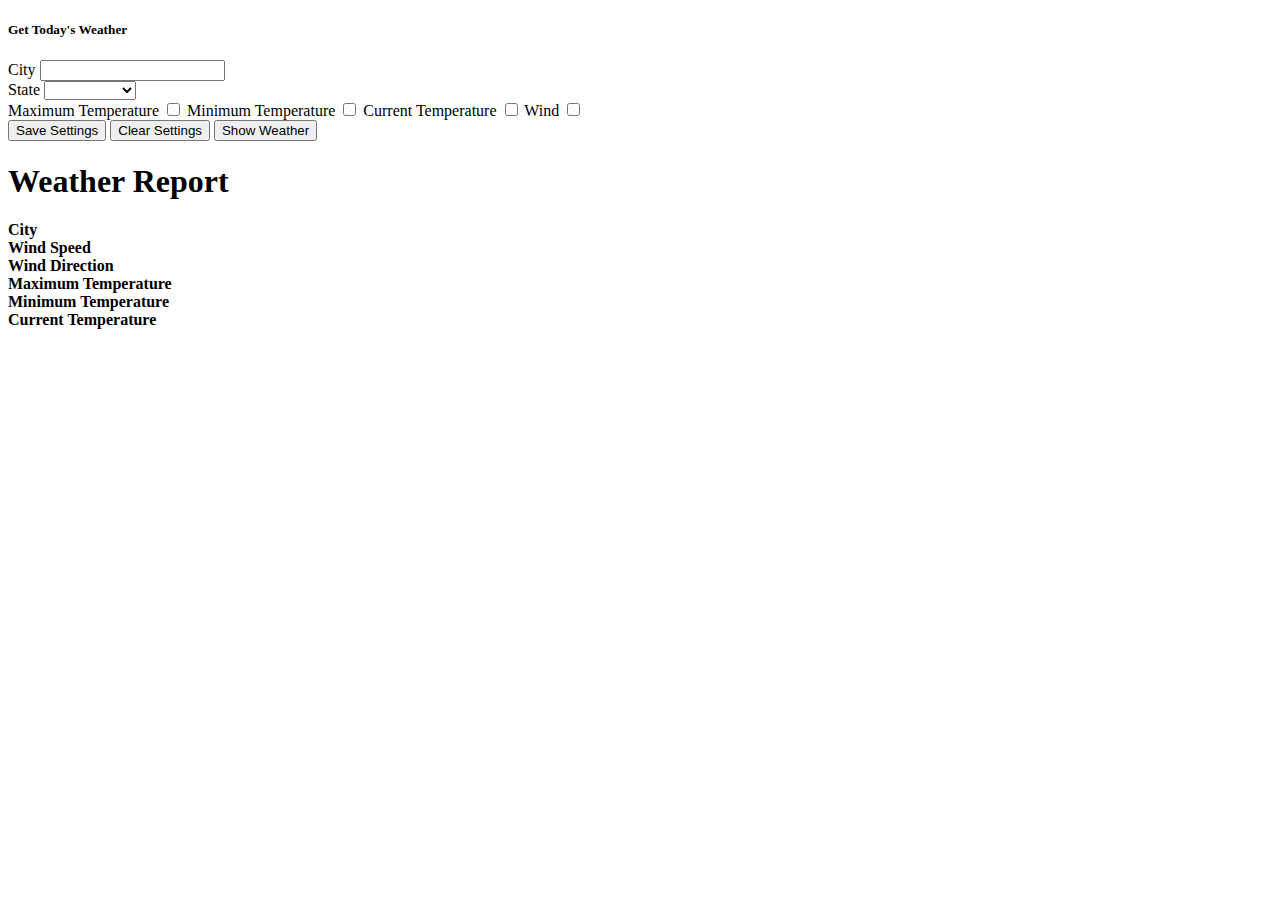
<file: CS494/Assignment4/src/weather.html>
<!Megan Conley - conleyme@ - CS494 400>

<!DOCTYPE html>
<html>
<head>
	<meta charset="utf-8">
	<title>Local Weather Forecast</title>
	<script src="weather.js"></script>
</head>
<body>
	<section>
	<h5>Get Today's Weather</h5>
	<form action="" method="get" name="weatherReport">
	<div>
		<label>City</label>
		<input type="text" name="city-name" id = "cityName">
	</div>
	<div>
		<label>State</label>
		<select name="state-select" id = "stateName">
			<option value =",Or">Oregon</option>
			<option value =",Wa">Washington</option>
			<option value =",Ca">California</option>
		</select>
	</div>
	<div>
		<label>Maximum Temperature</label>
		<input type="checkbox" name="max-temp-ok" id = "max">
		<label>Minimum Temperature</label>
		<input type="checkbox" name="min-temp-ok" id = "min">
		<label>Current Temperature</label>
		<input type="checkbox" name="cur-temp-ok" id = "cur">
		<label>Wind</label>
		<input type="checkbox" name="wind-ok" id = "wind">
	</div>
	<input type="button" name="save" onclick="saveSettings()" value="Save Settings">
	<input type="button" name="clear" onclick="clearSettings()" value="Clear Settings">
	<input type="button" name="display" onclick="getWeather()" value="Show Weather">
	</form>
	</section>
	<section>
		<h1>Weather Report</h1>
		<b>City</b> <div id = "cityOutput"></div>
		<b>Wind Speed</b> <div id = "windSpd"></div>
		<b>Wind Direction</b> <div id = "windNWSE"></div>
		<b>Maximum Temperature</b> <div id = "maxOutput"></div>
		<b>Minimum Temperature</b> <div id = "minOutput"></div>
		<b>Current Temperature</b> <div id = "curTOutput"></div>
	</section>
</body>
</html>
</file>
<file: CS494/Assignment2/extra/extra.css>
#bg {
	position: relative;
	left: 0px;
	background-color: #eee;
	width: 420px;
	height: 670px;
}


#red {
	position: absolute;
	background-color: red;
	height: 100px;
	width: 15%;
	top: 20px;
	left: 5%;
}

#orange {
	position: absolute;
	background-color: orange;
	height: 100px;
	width: 50%;
	top: 20px;
	left: 30%;
}

#yellow {
	position: absolute;
	background-color: yellow;
	height: 200px;
	width: 50px;
	left: 100px;
	top: 195px;
}

#green {
	position: absolute;
	background-color: green;
	height: 200px;
	width: 150px;
	left: 170px;
	top: 195px;
}

#blue {
	position: absolute;
	bottom: 0px;
	background-color: blue;
	height: 200px;
	width: 50px;
	right: 190px;
}

#indigo {
	position: absolute;
	bottom: 0px;
	background-color: indigo;
	height: 200px;
	width: 150px;
	right: 20px;
}
</file>
<file: CS361/final/styles.css>
body {
	width: 90%;
	margin: 20px auto;
	background: #193441;
	font-family: sans-serif;
        font-color: #212623;
}

#main {
        display: block;
        margin-left: auto;
        margin-right: auto;
        width: 90%;
        padding: 15px;
        background-color: #D1DBBD;
        -moz-border-radius: 15px;
        border-radius: 15px;
        border-style: solid;
        border-width: 10px;
        border-color: #91AA9D;
}

form {
	border: none;
	margin: 0;
	padding: 1em;
}

fieldset {
    margin-top: 10px
}


legend {
	font-size: 20px;
}

label {
	display: inline-block;
	text-align: right;
}

input, textarea {
	font: 1.2em sans-serif;
	border: 1px solid #999;
}

input:invalid {
	background-color: #ffdddd;
}
  
input:valid {
	background-color: #ddffdd;
}
  
input:required {
	border-color: #800000;
	border-width: 1px;
} 

h1 {
        font-size: 2.5em;
}

h3 {
        font-size: 2em;
}
</file>
<file: CS361/final/style.css>
body {
	background-color: #193441;
	font-style: sans-serif;
}

#main {
	display: block;
	margin-left: auto;
	margin-right: auto;
	width: 80%;
	padding: 15px;
	background-color: #D1DBBD;
	-moz-border-radius: 15px;
	border-radius: 15px;
	border-style: solid;
	border-width: 10px;
	border-color: #91AA9D;
}

#container {
	display: block;
	width: 80%;
	margin-right: auto;
	margin-left: auto;
	background-color: #FCFFF5;
	padding-left: 15px;
	padding-top: 10px;
	padding-bottom: 10px;
	-moz-border-radius: 15px;
	border-radius: 15px;
}

h1 {
	font-size: 2.5em;
	font-color: #212623;
}

h3 {
	font-size: 2em;
	font-color: #212623;
}

p {
	font-size: 1.2em;
	font-color: #212623;
	padding-right: 20%;
}

a {
	font-color: #6196AD;
}
</file>
<file: CS494/Assignment2/style.css>
table, th, td {
	border: 1px solid black;
	border-collapse: collapse;
	empty-cells: show;
}

th:first-child {
	font-style: italic;
}

td:nth-child(2) {
	color: red;
}

td:nth-child(4) {
	color: blue;
}

dt:hover + dd {
	background-color: purple;
}

br {
	clear: left;
}

div {
	display: inline-block;
}

#red {
	float: left;
	background-color: red;
	height: 100px;
	width: 15%;
	top: 20px;
	margin-left: 5%;
}

#orange {
	position: relative;
	background-color: orange;
	height: 100px;
	width: 50%;
	left: 10%
}

#yellow {
	float: center;
	background-color: yellow;
	height: 200px;
	width: 50px;
	margin-left: 100px;
	margin-top: 75px;
}

#green {
	position: relative;
	background-color: green;
	height: 200px;
	width: 150px;
	left: 20px;
}


#indigo {
	float: right;
	background-color: indigo;
	height: 200px;
	width: 150px;
	margin-right: 100px;
	margin-top: 75px;
	margin-left: 20px;
}

#blue {
	float: right;
	background-color: blue;
	height: 200px;
	width: 50px;
	margin-top: 75px;
}
</file>
<file: CS494/Assignment7/style.css>
/* unvisited link */
a:link {
	color: #95AB63;
}

/* visited link */
a:visited {
	color: #10222B;
}

a:hover {
	color: #BDD684;
}

a:active {
	color: #E2F0D6;
}

body {
	background-color: #10222B;
}

div.main {
	margin: 20px;
	border: 5px solid #95AB63;
	padding: 10px;
	width: 80%;
	float: center;
	background-color: #F6FFE0;
	-moz-border-radius: 15px;
	border-radius: 15px;
}

/* code sections */
div.code {
	font-family: "Courier New", monospace;
	width: 75%;
	background-color: #E2F0D6;
	border: 5px solid #95AB63;
	-moz-border-radius: 15px;
	border-radius: 15px;
	padding: 15px;
}

h1 {
	height: 70px;
	width:90%;
	-moz-border-radius-bottomright: 50px;
	border-bottom-right-radius: 50px;
	background-color: #6A784A;
	font-family: "Georgia", serif;
	font-style: bold;
	color: #F6FFE0;
   	-webkit-text-stroke-width: 1px;
   	-webkit-text-stroke-color: black;
	margin-top: -22px;
}

h1 p {
	padding: 15px;
}

h2 {
	height: 50px;
	width:90%;
	-moz-border-radius-bottomright: 50px;
	border-bottom-right-radius: 50px;
	background-color: #6A784A;
	font-family: "Georgia", serif;
	font-style: bold;
	color: #F6FFE0;
   	-webkit-text-stroke-width: 1px;
   	-webkit-text-stroke-color: black;
}

h3 {
	height: 45px;
	width:90%;
	-moz-border-radius-bottomright: 50px;
	border-bottom-right-radius: 50px;
	background-color: #6A784A;
	font-family: "Georgia", serif;
	font-style: bold;
	color: #F6FFE0;
}

h3 p {
	padding: 10px;
}

table, th , td {
	border: 3px solid #95AB63;
	border-collapse: collapse;
	padding: 5px;
}

table tr:nth-child(odd) {
	background-color: #F6FFE0;
}

table tr:nth-child(even) {
	background-color: #E2F0D6;
}
</file>
<file: CS494/Assignment3/qunit/qunit.css>
/*!
 * QUnit 1.15.1-pre
 * http://qunitjs.com/
 *
 * Copyright 2014 jQuery Foundation and other contributors
 * Released under the MIT license
 * http://jquery.org/license
 *
 * Date: 2014-10-10T11:21Z
 */

/** Font Family and Sizes */

#qunit-tests, #qunit-header, #qunit-banner, #qunit-testrunner-toolbar, #qunit-userAgent, #qunit-testresult {
	font-family: "Helvetica Neue Light", "HelveticaNeue-Light", "Helvetica Neue", Calibri, Helvetica, Arial, sans-serif;
}

#qunit-testrunner-toolbar, #qunit-userAgent, #qunit-testresult, #qunit-tests li { font-size: small; }
#qunit-tests { font-size: smaller; }


/** Resets */

#qunit-tests, #qunit-header, #qunit-banner, #qunit-userAgent, #qunit-testresult, #qunit-modulefilter {
	margin: 0;
	padding: 0;
}


/** Header */

#qunit-header {
	padding: 0.5em 0 0.5em 1em;

	color: #8699A4;
	background-color: #0D3349;

	font-size: 1.5em;
	line-height: 1em;
	font-weight: 400;

	border-radius: 5px 5px 0 0;
}

#qunit-header a {
	text-decoration: none;
	color: #C2CCD1;
}

#qunit-header a:hover,
#qunit-header a:focus {
	color: #FFF;
}

#qunit-testrunner-toolbar label {
	display: inline-block;
	padding: 0 0.5em 0 0.1em;
}

#qunit-banner {
	height: 5px;
}

#qunit-testrunner-toolbar {
	padding: 0.5em 1em 0.5em 1em;
	color: #5E740B;
	background-color: #EEE;
	overflow: hidden;
}

#qunit-userAgent {
	padding: 0.5em 1em 0.5em 1em;
	background-color: #2B81AF;
	color: #FFF;
	text-shadow: rgba(0, 0, 0, 0.5) 2px 2px 1px;
}

#qunit-modulefilter-container {
	float: right;
}

/** Tests: Pass/Fail */

#qunit-tests {
	list-style-position: inside;
}

#qunit-tests li {
	padding: 0.4em 1em 0.4em 1em;
	border-bottom: 1px solid #FFF;
	list-style-position: inside;
}

#qunit-tests.hidepass li.pass, #qunit-tests.hidepass li.running  {
	display: none;
}

#qunit-tests li strong {
	cursor: pointer;
}

#qunit-tests li.skipped strong {
	cursor: default;
}

#qunit-tests li a {
	padding: 0.5em;
	color: #C2CCD1;
	text-decoration: none;
}
#qunit-tests li a:hover,
#qunit-tests li a:focus {
	color: #000;
}

#qunit-tests li .runtime {
	float: right;
	font-size: smaller;
}

.qunit-assert-list {
	margin-top: 0.5em;
	padding: 0.5em;

	background-color: #FFF;

	border-radius: 5px;
}

.qunit-collapsed {
	display: none;
}

#qunit-tests table {
	border-collapse: collapse;
	margin-top: 0.2em;
}

#qunit-tests th {
	text-align: right;
	vertical-align: top;
	padding: 0 0.5em 0 0;
}

#qunit-tests td {
	vertical-align: top;
}

#qunit-tests pre {
	margin: 0;
	white-space: pre-wrap;
	word-wrap: break-word;
}

#qunit-tests del {
	background-color: #E0F2BE;
	color: #374E0C;
	text-decoration: none;
}

#qunit-tests ins {
	background-color: #FFCACA;
	color: #500;
	text-decoration: none;
}

/*** Test Counts */

#qunit-tests b.counts                       { color: #000; }
#qunit-tests b.passed                       { color: #5E740B; }
#qunit-tests b.failed                       { color: #710909; }

#qunit-tests li li {
	padding: 5px;
	background-color: #FFF;
	border-bottom: none;
	list-style-position: inside;
}

/*** Passing Styles */

#qunit-tests li li.pass {
	color: #3C510C;
	background-color: #FFF;
	border-left: 10px solid #C6E746;
}

#qunit-tests .pass                          { color: #528CE0; background-color: #D2E0E6; }
#qunit-tests .pass .test-name               { color: #366097; }

#qunit-tests .pass .test-actual,
#qunit-tests .pass .test-expected           { color: #999; }

#qunit-banner.qunit-pass                    { background-color: #C6E746; }

/*** Failing Styles */

#qunit-tests li li.fail {
	color: #710909;
	background-color: #FFF;
	border-left: 10px solid #EE5757;
	white-space: pre;
}

#qunit-tests > li:last-child {
	border-radius: 0 0 5px 5px;
}

#qunit-tests .fail                          { color: #000; background-color: #EE5757; }
#qunit-tests .fail .test-name,
#qunit-tests .fail .module-name             { color: #000; }

#qunit-tests .fail .test-actual             { color: #EE5757; }
#qunit-tests .fail .test-expected           { color: #008000; }

#qunit-banner.qunit-fail                    { background-color: #EE5757; }

/*** Skipped tests */

#qunit-tests .skipped {
	background-color: #EBECE9;
}

#qunit-tests .qunit-skipped-label {
	background-color: #F4FF77;
	display: inline-block;
	font-style: normal;
	color: #366097;
	line-height: 1.8em;
	padding: 0 0.5em;
	margin: -0.4em 0.4em -0.4em 0;
}

/** Result */

#qunit-testresult {
	padding: 0.5em 1em 0.5em 1em;

	color: #2B81AF;
	background-color: #D2E0E6;

	border-bottom: 1px solid #FFF;
}
#qunit-testresult .module-name {
	font-weight: 700;
}

/** Fixture */

#qunit-fixture {
	position: absolute;
	top: -10000px;
	left: -10000px;
	width: 1000px;
	height: 1000px;
}
</file>
<file: CS494/Assignment4/qunit/qunit.css>
/*!
 * QUnit 1.15.1-pre
 * http://qunitjs.com/
 *
 * Copyright 2014 jQuery Foundation and other contributors
 * Released under the MIT license
 * http://jquery.org/license
 *
 * Date: 2014-10-10T11:21Z
 */

/** Font Family and Sizes */

#qunit-tests, #qunit-header, #qunit-banner, #qunit-testrunner-toolbar, #qunit-userAgent, #qunit-testresult {
	font-family: "Helvetica Neue Light", "HelveticaNeue-Light", "Helvetica Neue", Calibri, Helvetica, Arial, sans-serif;
}

#qunit-testrunner-toolbar, #qunit-userAgent, #qunit-testresult, #qunit-tests li { font-size: small; }
#qunit-tests { font-size: smaller; }


/** Resets */

#qunit-tests, #qunit-header, #qunit-banner, #qunit-userAgent, #qunit-testresult, #qunit-modulefilter {
	margin: 0;
	padding: 0;
}


/** Header */

#qunit-header {
	padding: 0.5em 0 0.5em 1em;

	color: #8699A4;
	background-color: #0D3349;

	font-size: 1.5em;
	line-height: 1em;
	font-weight: 400;

	border-radius: 5px 5px 0 0;
}

#qunit-header a {
	text-decoration: none;
	color: #C2CCD1;
}

#qunit-header a:hover,
#qunit-header a:focus {
	color: #FFF;
}

#qunit-testrunner-toolbar label {
	display: inline-block;
	padding: 0 0.5em 0 0.1em;
}

#qunit-banner {
	height: 5px;
}

#qunit-testrunner-toolbar {
	padding: 0.5em 1em 0.5em 1em;
	color: #5E740B;
	background-color: #EEE;
	overflow: hidden;
}

#qunit-userAgent {
	padding: 0.5em 1em 0.5em 1em;
	background-color: #2B81AF;
	color: #FFF;
	text-shadow: rgba(0, 0, 0, 0.5) 2px 2px 1px;
}

#qunit-modulefilter-container {
	float: right;
}

/** Tests: Pass/Fail */

#qunit-tests {
	list-style-position: inside;
}

#qunit-tests li {
	padding: 0.4em 1em 0.4em 1em;
	border-bottom: 1px solid #FFF;
	list-style-position: inside;
}

#qunit-tests.hidepass li.pass, #qunit-tests.hidepass li.running  {
	display: none;
}

#qunit-tests li strong {
	cursor: pointer;
}

#qunit-tests li.skipped strong {
	cursor: default;
}

#qunit-tests li a {
	padding: 0.5em;
	color: #C2CCD1;
	text-decoration: none;
}
#qunit-tests li a:hover,
#qunit-tests li a:focus {
	color: #000;
}

#qunit-tests li .runtime {
	float: right;
	font-size: smaller;
}

.qunit-assert-list {
	margin-top: 0.5em;
	padding: 0.5em;

	background-color: #FFF;

	border-radius: 5px;
}

.qunit-collapsed {
	display: none;
}

#qunit-tests table {
	border-collapse: collapse;
	margin-top: 0.2em;
}

#qunit-tests th {
	text-align: right;
	vertical-align: top;
	padding: 0 0.5em 0 0;
}

#qunit-tests td {
	vertical-align: top;
}

#qunit-tests pre {
	margin: 0;
	white-space: pre-wrap;
	word-wrap: break-word;
}

#qunit-tests del {
	background-color: #E0F2BE;
	color: #374E0C;
	text-decoration: none;
}

#qunit-tests ins {
	background-color: #FFCACA;
	color: #500;
	text-decoration: none;
}

/*** Test Counts */

#qunit-tests b.counts                       { color: #000; }
#qunit-tests b.passed                       { color: #5E740B; }
#qunit-tests b.failed                       { color: #710909; }

#qunit-tests li li {
	padding: 5px;
	background-color: #FFF;
	border-bottom: none;
	list-style-position: inside;
}

/*** Passing Styles */

#qunit-tests li li.pass {
	color: #3C510C;
	background-color: #FFF;
	border-left: 10px solid #C6E746;
}

#qunit-tests .pass                          { color: #528CE0; background-color: #D2E0E6; }
#qunit-tests .pass .test-name               { color: #366097; }

#qunit-tests .pass .test-actual,
#qunit-tests .pass .test-expected           { color: #999; }

#qunit-banner.qunit-pass                    { background-color: #C6E746; }

/*** Failing Styles */

#qunit-tests li li.fail {
	color: #710909;
	background-color: #FFF;
	border-left: 10px solid #EE5757;
	white-space: pre;
}

#qunit-tests > li:last-child {
	border-radius: 0 0 5px 5px;
}

#qunit-tests .fail                          { color: #000; background-color: #EE5757; }
#qunit-tests .fail .test-name,
#qunit-tests .fail .module-name             { color: #000; }

#qunit-tests .fail .test-actual             { color: #EE5757; }
#qunit-tests .fail .test-expected           { color: #008000; }

#qunit-banner.qunit-fail                    { background-color: #EE5757; }

/*** Skipped tests */

#qunit-tests .skipped {
	background-color: #EBECE9;
}

#qunit-tests .qunit-skipped-label {
	background-color: #F4FF77;
	display: inline-block;
	font-style: normal;
	color: #366097;
	line-height: 1.8em;
	padding: 0 0.5em;
	margin: -0.4em 0.4em -0.4em 0;
}

/** Result */

#qunit-testresult {
	padding: 0.5em 1em 0.5em 1em;

	color: #2B81AF;
	background-color: #D2E0E6;

	border-bottom: 1px solid #FFF;
}
#qunit-testresult .module-name {
	font-weight: 700;
}

/** Fixture */

#qunit-fixture {
	position: absolute;
	top: -10000px;
	left: -10000px;
	width: 1000px;
	height: 1000px;
}
</file>
